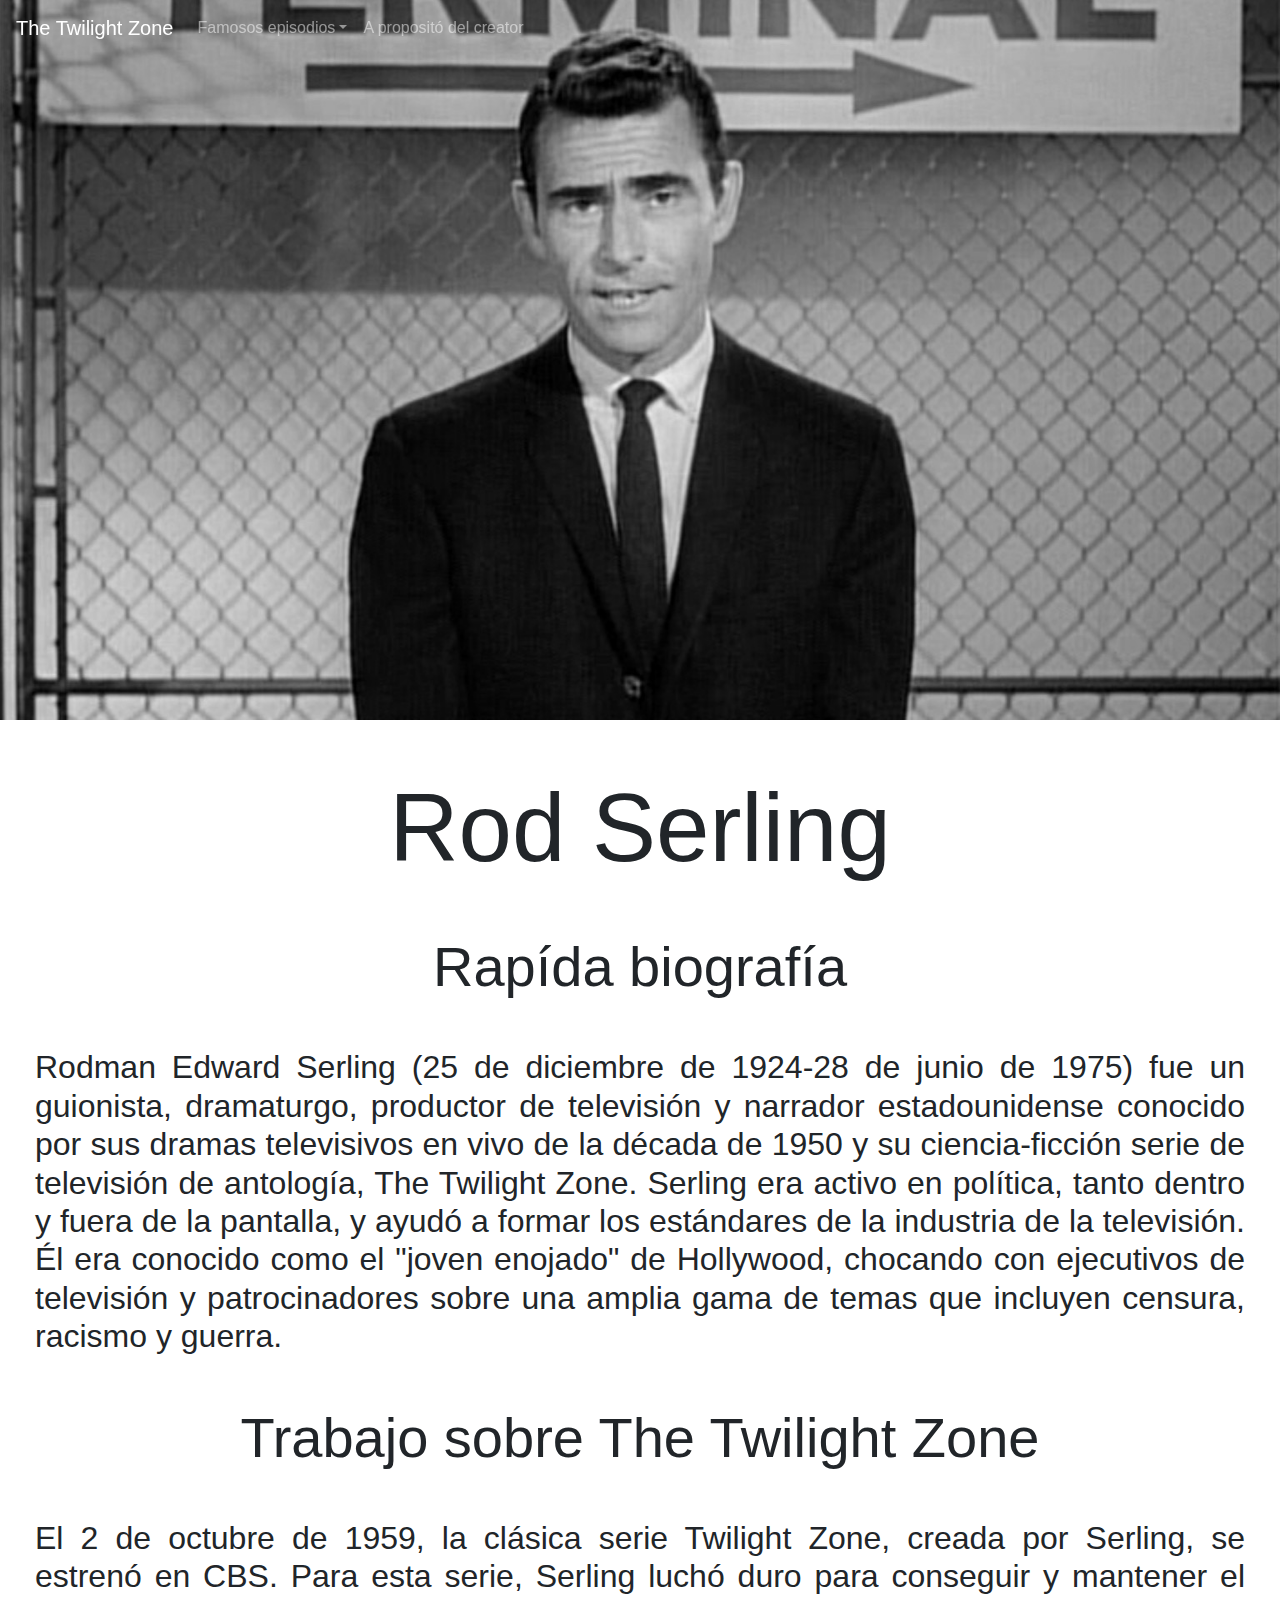
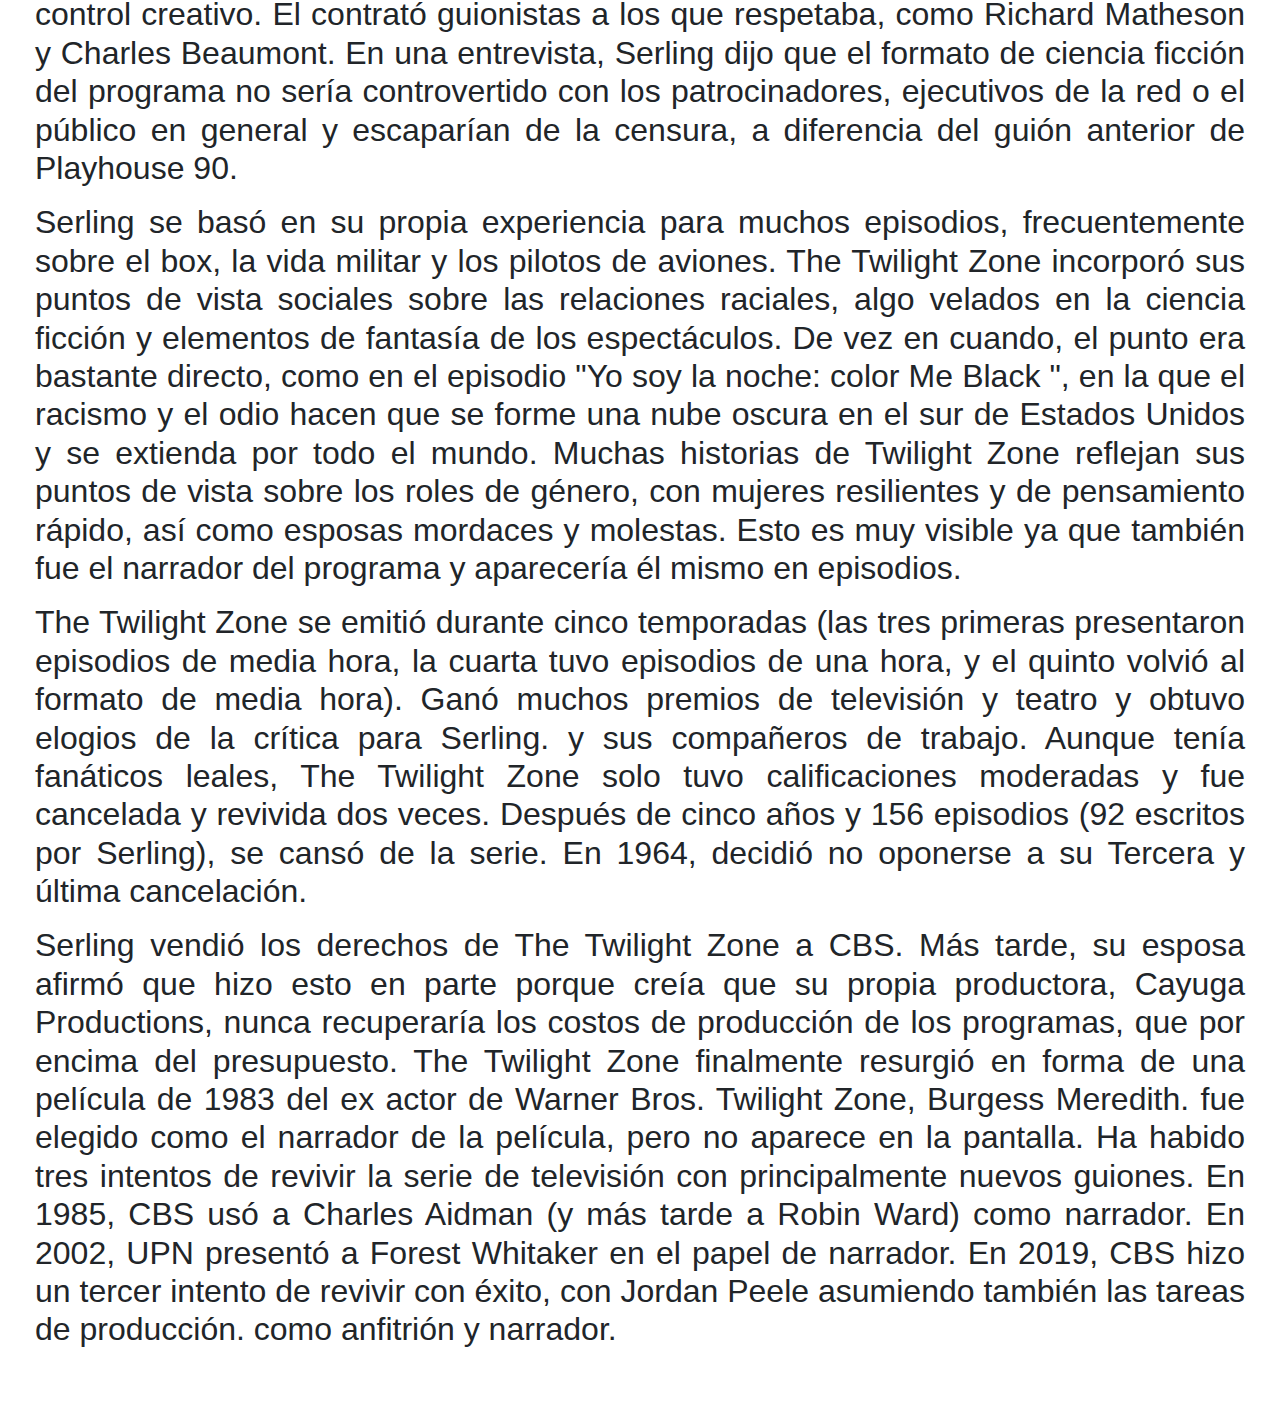
<file: Practica2/pages/author.html>
<!DOCTYPE html>
<html>
<head>
    <meta charset="utf-8">
    <meta name="viewport" content="width=device-width, initial-scale=1, shrink-to-fit=no">  
    <link rel="stylesheet" href="https://stackpath.bootstrapcdn.com/bootstrap/4.3.1/css/bootstrap.min.css" integrity="sha384-ggOyR0iXCbMQv3Xipma34MD+dH/1fQ784/j6cY/iJTQUOhcWr7x9JvoRxT2MZw1T" crossorigin="anonymous">
    <link rel="stylesheet" href="../css/stylesheet.css">
    <title>Autor - Rod Serling</title>
</head>
<body>
    <nav class="navbar navbar-dark bg-dark fixed-top navbar-expand">
        <a class="navbar-brand" href="../index.html">The Twilight Zone</a>
            <ul class="navbar-nav">
                <li class="nav-item dropdown">
                    <a class="nav-link dropdown-toggle" href="#" id="navbardrop" data-toggle="dropdown">Famosos episodios</a>
                <div class="dropdown-menu">
                    <a class="dropdown-item" href="time_enough.html">Time enough at last</a>
                    <a class="dropdown-item" href="to_serve.html">To serve man</a>
                </div>
            </li>
            <li class="nav-item">
                <a class="nav-link" href="author.html">A propositó del creator</a>
            </li>
        </ul>
    </nav>
    <div class="img-wrapper" id="image">
        <img class="img-responsive" src="../images/rod_serling.jpg">
    </div>
    <div class="row space-row space-top text-center">
        <div class="col">
            <h1 class="display-1">Rod Serling</h1>
        </div>
    </div>
    <div class="row space-row text-center">
        <div class="col">
            <h4 class="display-4">Rapída biografía</h4>
        </div>
    </div>
    <div class="row space-row">
        <div class="col text-justify">
            <h2 class="font-weight-light">
                Rodman Edward Serling (25 de diciembre de 1924-28 de junio de 1975) fue
                un guionista, dramaturgo, productor de televisión y narrador estadounidense
                conocido por sus dramas televisivos en vivo de la década de 1950 y su ciencia-ficción
                serie de televisión de antología, The Twilight Zone. Serling era activo en política, tanto
                 dentro y fuera de la pantalla, y ayudó a formar los estándares de la industria de la televisión. Él era
                 conocido como el "joven enojado" de Hollywood, chocando con ejecutivos de televisión
                 y patrocinadores sobre una amplia gama de temas que incluyen censura, racismo y guerra.
            </h2>
        </div>
    </div>
    <div class="row space-row text-center">
        <div class="col">
            <h4 class="display-4">Trabajo sobre The Twilight Zone</h4>
        </div>
    </div>
    <div class="row space-row">
        <div class="col text-justify">
            <h2 class="font-weight-light">
               <p> El 2 de octubre de 1959, la clásica serie Twilight Zone, creada por Serling, se estrenó en CBS.
                Para esta serie, Serling luchó duro para conseguir y mantener el control creativo. El contrató
                guionistas a los que respetaba, como Richard Matheson y Charles Beaumont. En una entrevista,
                Serling dijo que el formato de ciencia ficción del programa no sería controvertido con los patrocinadores,
                ejecutivos de la red o el público en general y escaparían de la censura, a diferencia del guión anterior de Playhouse 90.</p>

                <p>Serling se basó en su propia experiencia para muchos episodios, frecuentemente sobre el box, la vida militar y los pilotos de aviones.
                    The Twilight Zone incorporó sus puntos de vista sociales sobre las relaciones raciales, algo velados en la ciencia ficción y
                    elementos de fantasía de los espectáculos. De vez en cuando, el punto era bastante directo, como en el episodio "Yo soy la noche: color
                    Me Black ", en la que el racismo y el odio hacen que se forme una nube oscura en el sur de Estados Unidos y se extienda por todo el mundo.
                    Muchas historias de Twilight Zone reflejan sus puntos de vista sobre los roles de género, con mujeres resilientes y de pensamiento rápido, así como
                    esposas mordaces y molestas. Esto es muy visible ya que también fue el narrador del programa y aparecería él mismo en episodios.</p>

                <p>The Twilight Zone se emitió durante cinco temporadas (las tres primeras presentaron episodios de media hora, la cuarta tuvo episodios de una hora,
                    y el quinto volvió al formato de media hora). Ganó muchos premios de televisión y teatro y obtuvo elogios de la crítica para Serling.
                    y sus compañeros de trabajo. Aunque tenía fanáticos leales, The Twilight Zone solo tuvo calificaciones moderadas y fue cancelada y revivida dos veces.
                    Después de cinco años y 156 episodios (92 escritos por Serling), se cansó de la serie. En 1964, decidió no oponerse a su
                    Tercera y última cancelación.</p>
                    <p>
                    Serling vendió los derechos de The Twilight Zone a CBS. Más tarde, su esposa afirmó que hizo esto en parte porque creía que
                    su propia productora, Cayuga Productions, nunca recuperaría los costos de producción de los programas, que
                     por encima del presupuesto.
                    The Twilight Zone finalmente resurgió en forma de una película de 1983 del ex actor de Warner Bros. Twilight Zone, Burgess Meredith.
                     fue elegido como el narrador de la película, pero no aparece en la pantalla. Ha habido tres intentos de revivir la serie de televisión con principalmente
                      nuevos guiones. En 1985, CBS usó a Charles Aidman (y más tarde a Robin Ward) como narrador. En 2002, UPN presentó a Forest Whitaker en el
                       papel de narrador. En 2019, CBS hizo un tercer intento de revivir con éxito, con Jordan Peele asumiendo también las tareas de producción.
                       como anfitrión y narrador.</p>
            </h2>
        </div>
    </div>
    <script src="https://code.jquery.com/jquery-3.3.1.slim.min.js" integrity="sha384-q8i/X+965DzO0rT7abK41JStQIAqVgRVzpbzo5smXKp4YfRvH+8abtTE1Pi6jizo" crossorigin="anonymous"></script>
    <script src="https://cdnjs.cloudflare.com/ajax/libs/popper.js/1.14.7/umd/popper.min.js" integrity="sha384-UO2eT0CpHqdSJQ6hJty5KVphtPhzWj9WO1clHTMGa3JDZwrnQq4sF86dIHNDz0W1" crossorigin="anonymous"></script>
    <script src="https://stackpath.bootstrapcdn.com/bootstrap/4.3.1/js/bootstrap.min.js" integrity="sha384-JjSmVgyd0p3pXB1rRibZUAYoIIy6OrQ6VrjIEaFf/nJGzIxFDsf4x0xIM+B07jRM" crossorigin="anonymous"></script>
    <script>
        //Script pour donner de la couleur a la navbar lorsqu'elle dépasse la photo en background
       $.fn.isOnScreen = function() {
       var win = $(window);
        var viewport = {
       top: win.scrollTop(),
       left: win.scrollLeft()
       };
       viewport.right = viewport.left + win.width();
       viewport.bottom = viewport.top + win.height();
       var bounds = this.offset();
       bounds.right = bounds.left + this.outerWidth();
       bounds.bottom = bounds.top + this.outerHeight();
        return (!(viewport.right < bounds.left || viewport.left > bounds.right || viewport.bottom < bounds.top || viewport.top > bounds.bottom));
       };

   </script>
</body>
</html>
</file>
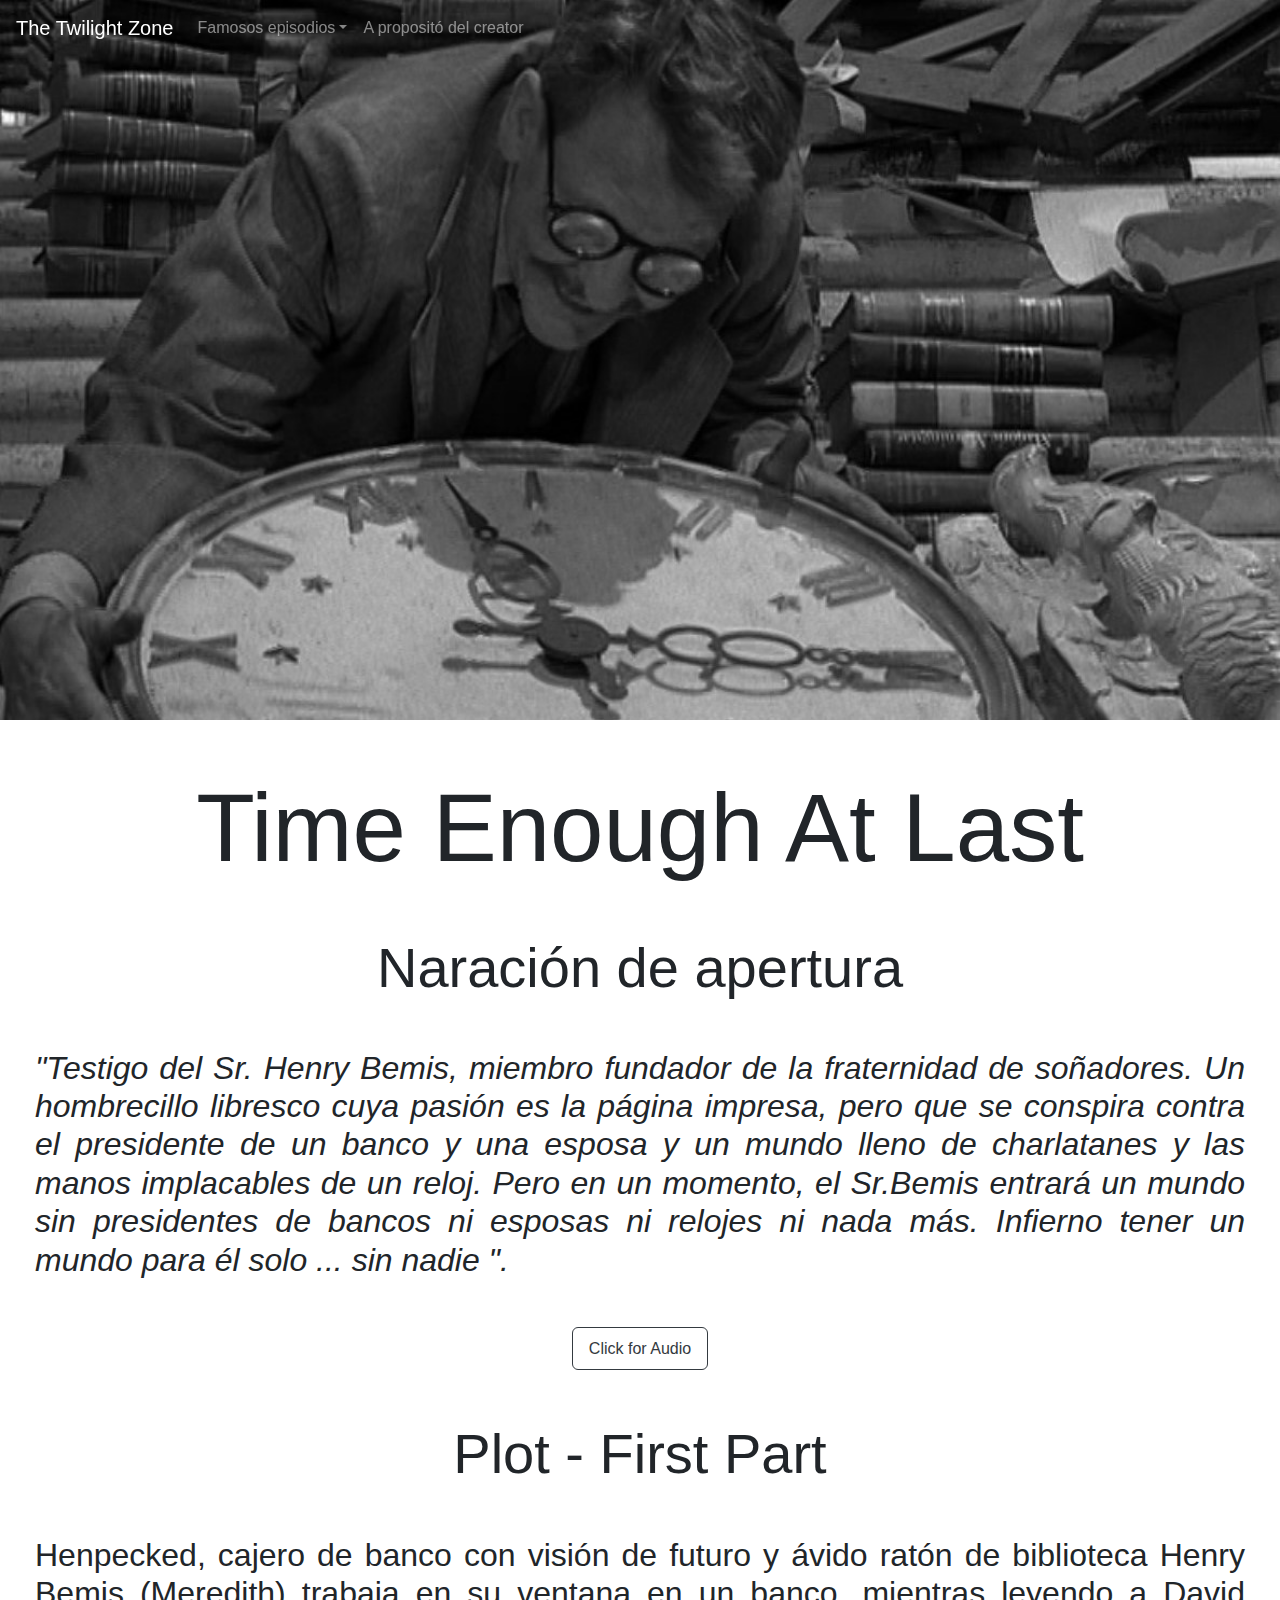
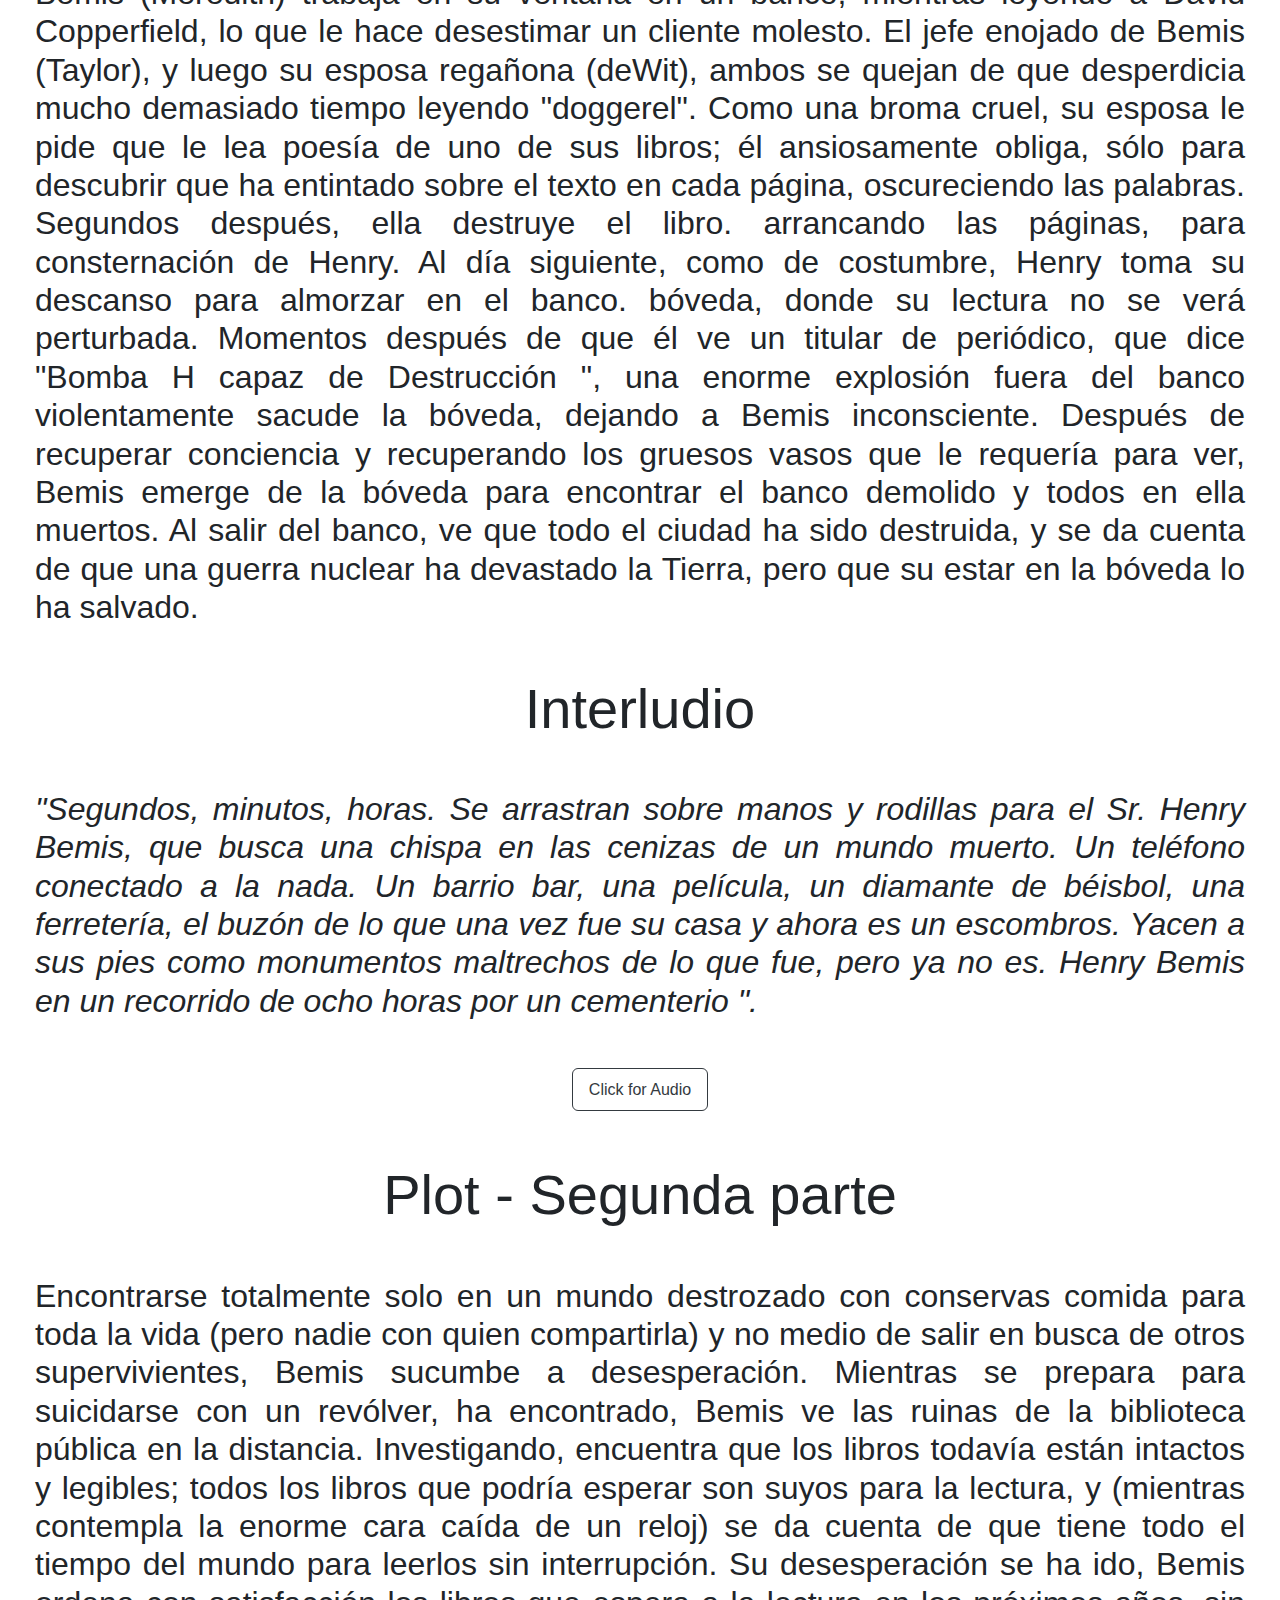
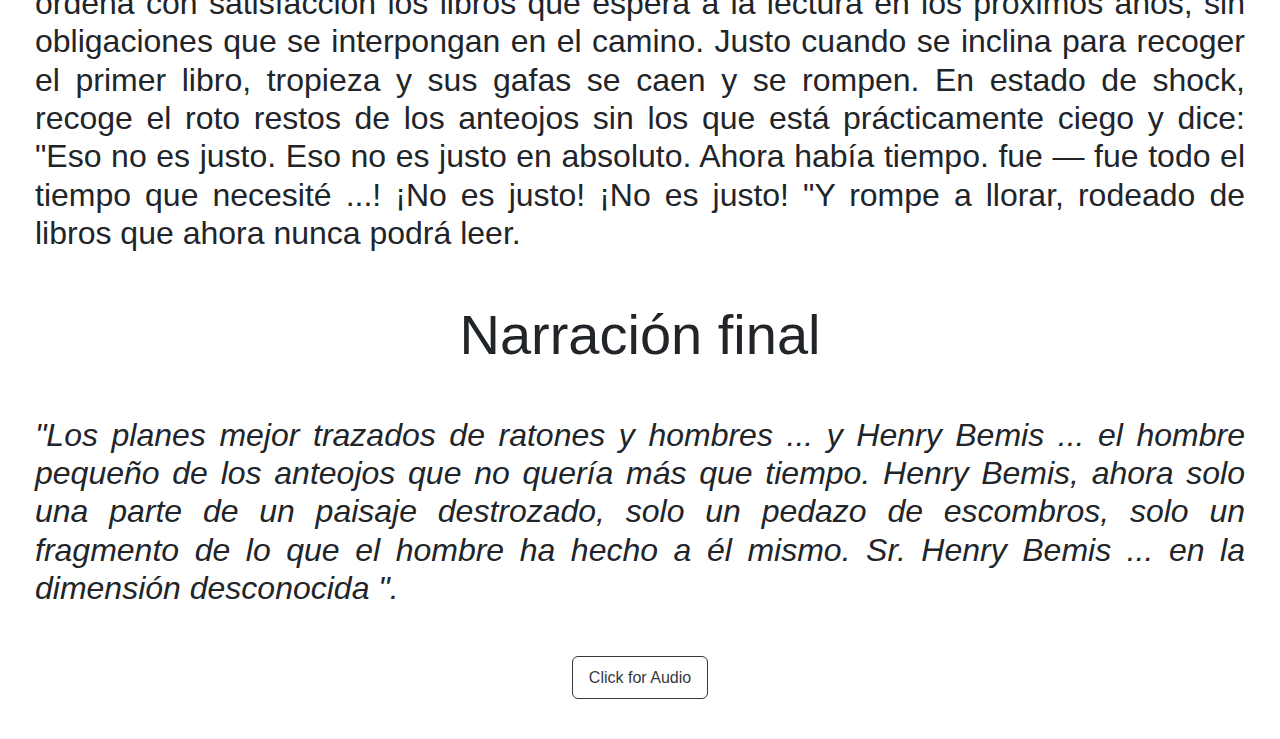
<file: Practica2/pages/time_enough.html>
<!DOCTYPE html>
<html>
<head>
    <meta charset="utf-8">
    <meta name="viewport" content="width=device-width, initial-scale=1, shrink-to-fit=no">  
    <link rel="stylesheet" href="https://stackpath.bootstrapcdn.com/bootstrap/4.3.1/css/bootstrap.min.css" integrity="sha384-ggOyR0iXCbMQv3Xipma34MD+dH/1fQ784/j6cY/iJTQUOhcWr7x9JvoRxT2MZw1T" crossorigin="anonymous">
    <link rel="stylesheet" href="../css/stylesheet.css">
    <title>Time enough at Last</title>
</head>
<body>
    <nav class="navbar navbar-dark bg-dark fixed-top navbar-expand">
        <a class="navbar-brand" href="../index.html">The Twilight Zone</a>
            <ul class="navbar-nav">
                <li class="nav-item dropdown">
                    <a class="nav-link dropdown-toggle" href="#" id="navbardrop" data-toggle="dropdown">Famosos episodios</a>
                <div class="dropdown-menu">
                    <a class="dropdown-item" href="time_enough.html">Time enough at last</a>
                    <a class="dropdown-item" href="to_serve.html">To serve man</a>
                </div>
            </li>
            <li class="nav-item">
                <a class="nav-link" href="author.html">A propositó del creator</a>
            </li>
        </ul>
    </nav>
    <div class="img-wrapper" id="image">
        <img class="img-responsive" src="../images/time_enough.jpg">
    </div>
    <div class="row space-row space-top text-center">
        <div class="col">
            <h1 class="display-1">Time Enough At Last</h1>
        </div>
    </div>
    <div class="row space-row text-center">
        <div class="col">
            <h4 class="display-4">Naración de apertura</h4>
        </div>
    </div>
    <div class="row space-row">
        <div class="col text-justify">
            <h2 class="font-italic font-weight-light">"Testigo del Sr. Henry Bemis, miembro fundador de la fraternidad de soñadores.
                Un hombrecillo libresco cuya pasión es la página impresa, pero que se conspira
                contra el presidente de un banco y una esposa y un mundo lleno de charlatanes y
                las manos implacables de un reloj. Pero en un momento, el Sr.Bemis entrará
                un mundo sin presidentes de bancos ni esposas ni relojes ni nada más. Infierno
                tener un mundo para él solo ... sin nadie ".
            </h2>
        </div>
    </div>
    <div class="row"></div>
        <div class="container text-center">
            <audio id="sound1" src="../intro_time.mp3" preload="auto"></audio>
            <button class="btn btn-responsive btn-outline-dark" href="#text" onclick="document.getElementById('sound1').play();">Click for Audio</button>
        </div>
    </div>
    <div class="row space-row space-top text-center">
        <div class="col">
            <h4 class="display-4">Plot - First Part</h4>
        </div>
    </div>
    <div class="row space-row">
        <div class="col text-justify">
            <h2 class="font-weight-light">Henpecked, cajero de banco con visión de futuro y ávido ratón de biblioteca
                Henry Bemis (Meredith) trabaja en su ventana en un banco, mientras
                leyendo a David Copperfield, lo que le hace desestimar un
                cliente molesto. El jefe enojado de Bemis (Taylor), y luego su
                esposa regañona (deWit), ambos se quejan de que desperdicia mucho
                demasiado tiempo leyendo "doggerel". Como una broma cruel, su esposa
                le pide que le lea poesía de uno de sus libros; él ansiosamente
                obliga, sólo para descubrir que ha entintado sobre el texto en cada
                página, oscureciendo las palabras. Segundos después, ella destruye el libro.
                arrancando las páginas, para consternación de Henry.
                Al día siguiente, como de costumbre, Henry toma su descanso para almorzar en el banco.
                bóveda, donde su lectura no se verá perturbada. Momentos después de que él
                ve un titular de periódico, que dice "Bomba H capaz de
                Destrucción ", una enorme explosión fuera del banco violentamente
                sacude la bóveda, dejando a Bemis inconsciente. Después de recuperar
                conciencia y recuperando los gruesos vasos que le requería
                para ver, Bemis emerge de la bóveda para encontrar el banco demolido
                y todos en ella muertos. Al salir del banco, ve que todo el
                ciudad ha sido destruida, y se da cuenta de que una guerra nuclear ha
                devastado la Tierra, pero que su estar en la bóveda lo ha salvado.
            </h2>
        </div>
    </div>
    <div class="row space-row text-center">
        <div class="col">
            <h4 class="display-4">Interludio</h4>
        </div>
    </div>
    <div class="row space-row">
        <div class="col text-justify">
            <h2 class="font-italic font-weight-light">
                "Segundos, minutos, horas. Se arrastran sobre manos y rodillas
                para el Sr. Henry Bemis, que busca una chispa en las cenizas de un
                mundo muerto. Un teléfono conectado a la nada. Un barrio
                bar, una película, un diamante de béisbol, una ferretería, el buzón de
                lo que una vez fue su casa y ahora es un escombros. Yacen a sus pies como
                monumentos maltrechos de lo que fue, pero ya no es. Henry Bemis en
                un recorrido de ocho horas por un cementerio ".
            </h2>
        </div>
    </div>
    <div class="row"></div>
        <div class="container text-center">
            <audio id="sound2" src="../middle_time.mp3" preload="auto"></audio>
            <button class="btn btn-responsive btn-outline-dark" href="#text" onclick="document.getElementById('sound2').play();">Click for Audio</button>
        </div>
    </div>
    <div class="row space-row space-top text-center">
        <div class="col">
            <h4 class="display-4">Plot - Segunda parte</h4>
        </div>
    </div>
    <div class="row space-row">
        <div class="col text-justify">
            <h2 class="font-weight-light">
                Encontrarse totalmente solo en un mundo destrozado con conservas
                comida para toda la vida (pero nadie con quien compartirla) y no
                medio de salir en busca de otros supervivientes, Bemis sucumbe a
                desesperación. Mientras se prepara para suicidarse con un revólver, ha
                encontrado, Bemis ve las ruinas de la biblioteca pública en la distancia.
                Investigando, encuentra que los libros todavía están intactos y legibles;
                todos los libros que podría esperar son suyos para la lectura, y
                (mientras contempla la enorme cara caída de un reloj) se da cuenta de que
                tiene todo el tiempo del mundo para leerlos sin interrupción.
                Su desesperación se ha ido, Bemis ordena con satisfacción los libros que espera
                a la lectura en los próximos años, sin obligaciones que se interpongan en el camino.
                Justo cuando se inclina para recoger el primer libro, tropieza y
                sus gafas se caen y se rompen. En estado de shock, recoge el roto
                restos de los anteojos sin los que está prácticamente ciego y dice:
                "Eso no es justo. Eso no es justo en absoluto. Ahora había tiempo.
                 fue — fue todo el tiempo que necesité ...! ¡No es justo! ¡No es justo! "Y
                 rompe a llorar, rodeado de libros que ahora nunca podrá leer.
        </div>
    </div>
    <div class="row space-row text-center">
        <div class="col">
            <h4 class="display-4">Narración final</h4>
        </div>
    </div>
    <div class="row space-row">
        <div class="col text-justify">
            <h2 class="font-italic font-weight-light">
                "Los planes mejor trazados de ratones y hombres ... y Henry Bemis ...
                el hombre pequeño de los anteojos que no quería más que tiempo.
                Henry Bemis, ahora solo una parte de un paisaje destrozado, solo un
                pedazo de escombros, solo un fragmento de lo que el hombre ha hecho
                a él mismo. Sr. Henry Bemis ... en la dimensión desconocida ".
            </h2>
            </h2>
        </div>
    </div>
    <div class="row"></div>
        <div class="container text-center">
            <audio id="sound3" src="../end_time.mp3" preload="auto"></audio>
            <button class="btn btn-responsive btn-outline-dark" href="#text" onclick="document.getElementById('sound3').play();">Click for Audio</button>
        </div>
    </div>
    <div class="row space-row">
    </div>
    <script src="https://code.jquery.com/jquery-3.3.1.slim.min.js" integrity="sha384-q8i/X+965DzO0rT7abK41JStQIAqVgRVzpbzo5smXKp4YfRvH+8abtTE1Pi6jizo" crossorigin="anonymous"></script>
    <script src="https://cdnjs.cloudflare.com/ajax/libs/popper.js/1.14.7/umd/popper.min.js" integrity="sha384-UO2eT0CpHqdSJQ6hJty5KVphtPhzWj9WO1clHTMGa3JDZwrnQq4sF86dIHNDz0W1" crossorigin="anonymous"></script>
    <script src="https://stackpath.bootstrapcdn.com/bootstrap/4.3.1/js/bootstrap.min.js" integrity="sha384-JjSmVgyd0p3pXB1rRibZUAYoIIy6OrQ6VrjIEaFf/nJGzIxFDsf4x0xIM+B07jRM" crossorigin="anonymous"></script>
    <script>
        //Script pour donner de la couleur a la navbar lorsqu'elle dépasse la photo en background
       $.fn.isOnScreen = function() {
       var win = $(window);
        var viewport = {
       top: win.scrollTop(),
       left: win.scrollLeft()
       };
       viewport.right = viewport.left + win.width();
       viewport.bottom = viewport.top + win.height();
       var bounds = this.offset();
       bounds.right = bounds.left + this.outerWidth();
       bounds.bottom = bounds.top + this.outerHeight();
        return (!(viewport.right < bounds.left || viewport.left > bounds.right || viewport.bottom < bounds.top || viewport.top > bounds.bottom));
       };
       $(window).scroll(function(){
                $('nav').toggleClass('scrolled',$('.img-wrapper').isOnScreen()===false);
            });
   </script>
</body>
</html>
</file>
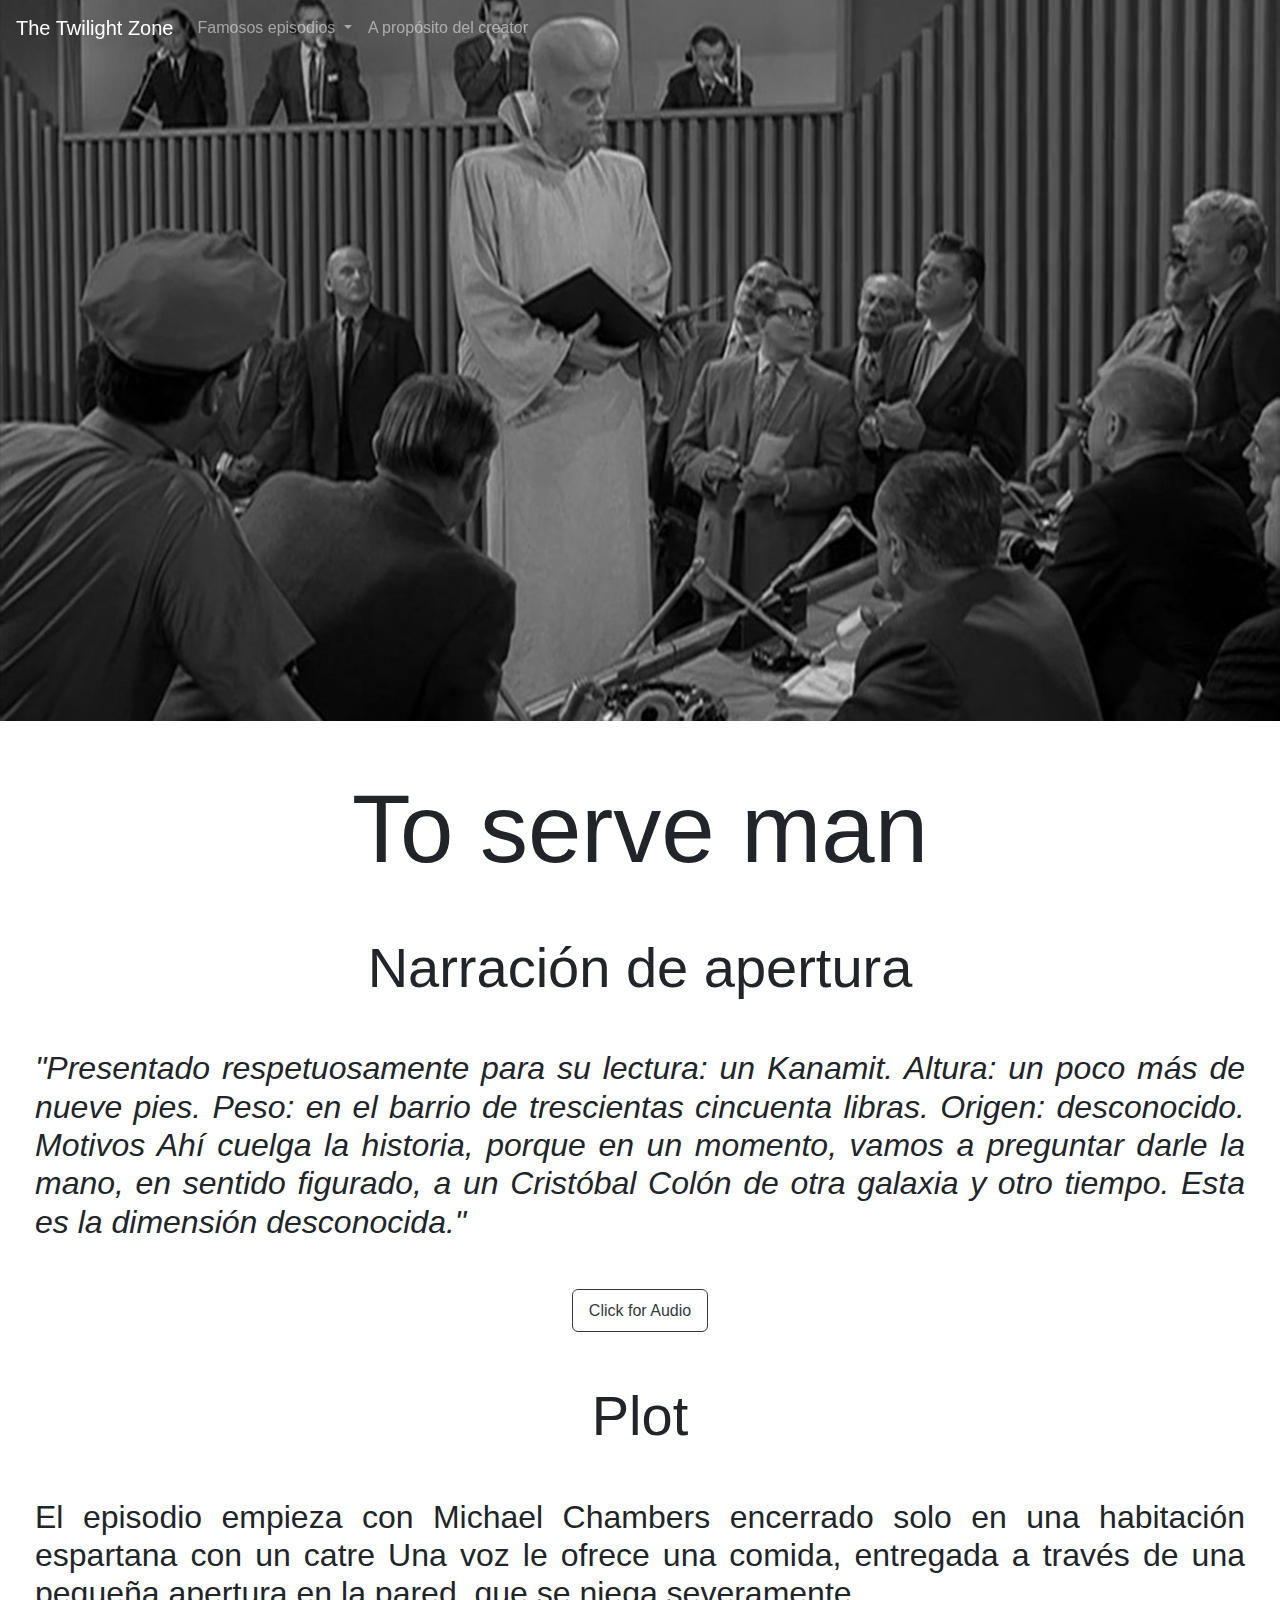
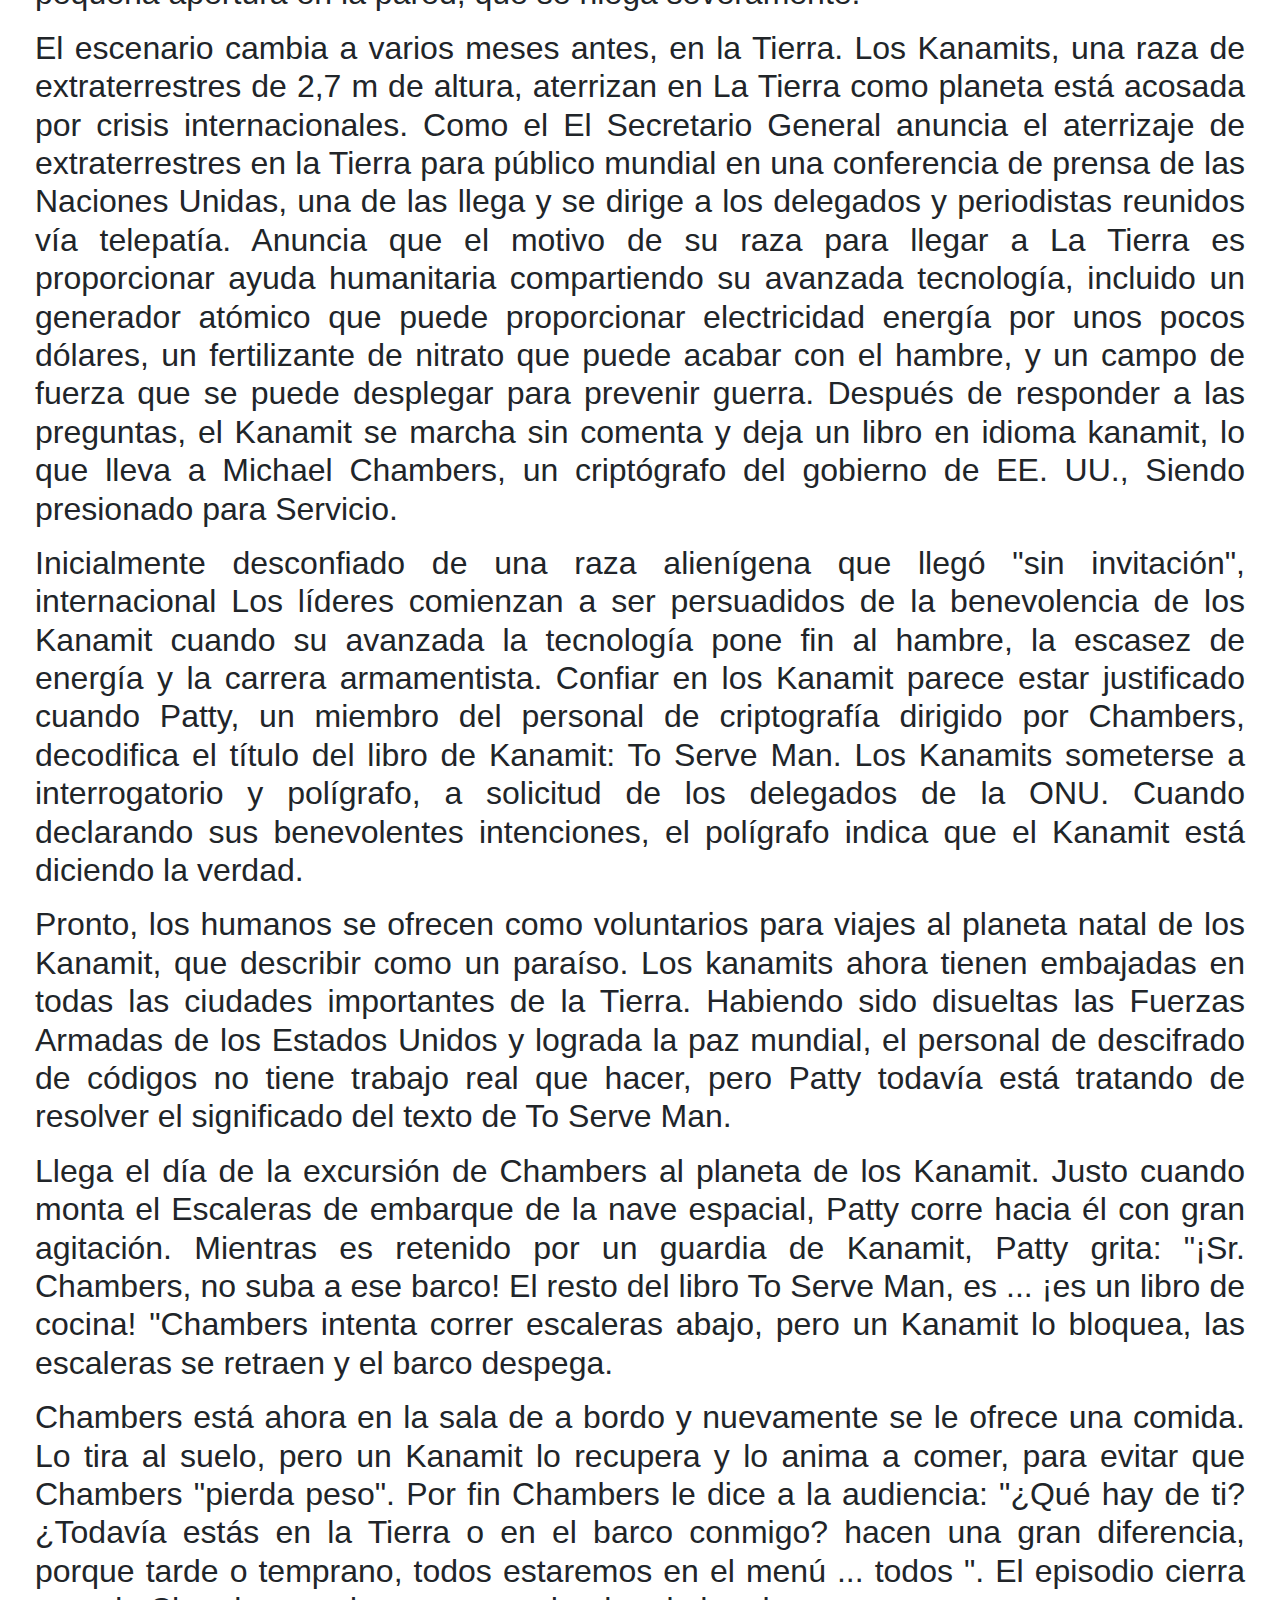
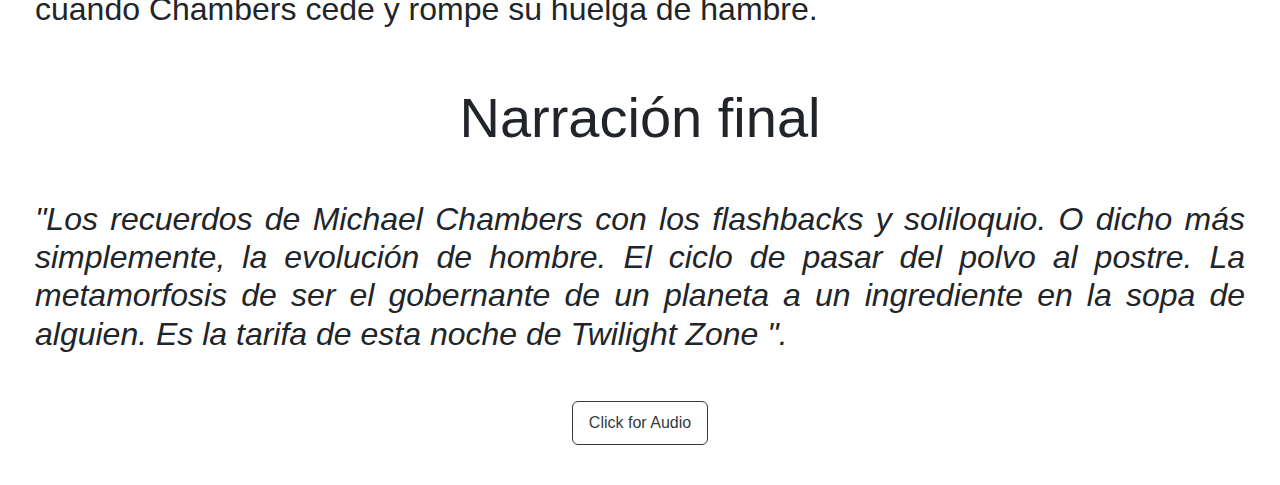
<file: Practica2/pages/to_serve.html>
<!DOCTYPE html>
<html>
<head>
    <meta charset="utf-8">
    <meta name="viewport" content="width=device-width, initial-scale=1, shrink-to-fit=no">  
    <link rel="stylesheet" href="https://stackpath.bootstrapcdn.com/bootstrap/4.3.1/css/bootstrap.min.css" integrity="sha384-ggOyR0iXCbMQv3Xipma34MD+dH/1fQ784/j6cY/iJTQUOhcWr7x9JvoRxT2MZw1T" crossorigin="anonymous">
    <link rel="stylesheet" href="../css/stylesheet.css">
    <title>To serve man</title>
</head>
<body>
    <nav class="navbar navbar-dark bg-dark fixed-top navbar-expand">
        <a class="navbar-brand" href="../index.html">The Twilight Zone</a>
        <ul class="navbar-nav">
            <li class="nav-item dropdown">
                <a class="nav-link dropdown-toggle" href="#" id="navbardrop" data-toggle="dropdown">
                    Famosos episodios
                </a>
                <div class="dropdown-menu">
                    <a class="dropdown-item" href="time_enough.html">Time enough at last</a>
                    <a class="dropdown-item" href="to_serve.html">To serve man</a>
                </div>
            </li>
            <li class="nav-item">
                <a class="nav-link" href="author.html">A propósito del creator</a>
            </li>
        </ul>
    </nav>
    <div class="img-wrapper" id="image">
        <img class="img-responsive" src="../images/to_serve.jpg">
    </div>
    <div class="row space-row space-top text-center">
        <div class="col">
            <h1 class="display-1">To serve man</h1>
        </div>
    </div>
    <div class="row space-row text-center">
        <div class="col">
            <h4 class="display-4">Narración de apertura</h4>
        </div>
    </div>
    <div class="row space-row">
        <div class="col text-justify">
            <h2 class="font-italic font-weight-light">
                "Presentado respetuosamente para su lectura: un Kanamit.
                Altura: un poco más de nueve pies. Peso: en el barrio
                de trescientas cincuenta libras. Origen: desconocido. Motivos
                Ahí cuelga la historia, porque en un momento, vamos a preguntar
                darle la mano, en sentido figurado, a un Cristóbal Colón de
                 otra galaxia y otro tiempo. Esta es la dimensión desconocida."
            </h2>
            </h2>
        </div>
    </div>
    <div class="row"></div>
        <div class="container text-center">
            <audio id="sound1" src="../intro_serve.mp3" preload="auto"></audio>
            <button class="btn btn-responsive btn-outline-dark" href="#text" onclick="document.getElementById('sound1').play();">Click for Audio</button>
        </div>
    </div>
    <div class="row space-row space-top text-center">
        <div class="col">
            <h4 class="display-4">Plot</h4>
        </div>
    </div>
    <div class="row space-row">
        <div class="col text-justify">
            <h2 class="font-weight-light">
                <p>El episodio empieza con Michael Chambers encerrado solo en una habitación espartana con un catre 
                    Una voz le ofrece una comida, entregada a través de una pequeña apertura en la pared, que se niega severamente.</p>
                <p>El escenario cambia a varios meses antes, en la Tierra.
                    Los Kanamits, una raza de extraterrestres de 2,7 m de altura, aterrizan en
                    La Tierra como planeta está acosada por crisis internacionales. Como el
                    El Secretario General anuncia el aterrizaje de extraterrestres en la Tierra para
                    público mundial en una conferencia de prensa de las Naciones Unidas, una de las
                    llega y se dirige a los delegados y periodistas reunidos
                    vía telepatía. Anuncia que el motivo de su raza para llegar a
                    La Tierra es proporcionar ayuda humanitaria compartiendo su avanzada
                    tecnología, incluido un generador atómico que puede proporcionar electricidad
                    energía por unos pocos dólares, un fertilizante de nitrato que puede acabar con el hambre,
                    y un campo de fuerza que se puede desplegar para prevenir
                    guerra. Después de responder a las preguntas, el Kanamit se marcha sin
                    comenta y deja un libro en idioma kanamit, lo que lleva a
                    Michael Chambers, un criptógrafo del gobierno de EE. UU., Siendo presionado para
                    Servicio.</p>
                <p>Inicialmente desconfiado de una raza alienígena que llegó "sin invitación", internacional
                    Los líderes comienzan a ser persuadidos de la benevolencia de los Kanamit cuando su avanzada
                    la tecnología pone fin al hambre, la escasez de energía y la carrera armamentista. Confiar en
                    los Kanamit parece estar justificado cuando Patty, un miembro del personal de criptografía
                    dirigido por Chambers, decodifica el título del libro de Kanamit: To Serve Man. Los Kanamits
                    someterse a interrogatorio y polígrafo, a solicitud de los delegados de la ONU. Cuando
                    declarando sus benevolentes intenciones, el polígrafo indica que el Kanamit está
                    diciendo la verdad.
                </p>
                <p>
                    Pronto, los humanos se ofrecen como voluntarios para viajes al planeta natal de los Kanamit, que
                    describir como un paraíso. Los kanamits ahora tienen embajadas en todas las ciudades importantes de la Tierra.
                     Habiendo sido disueltas las Fuerzas Armadas de los Estados Unidos y lograda la paz mundial,
                     el personal de descifrado de códigos no tiene trabajo real que hacer, pero Patty todavía está tratando de resolver
                     el significado del texto de To Serve Man.
                </p>
                <p>
                    Llega el día de la excursión de Chambers al planeta de los Kanamit. Justo cuando monta el
                    Escaleras de embarque de la nave espacial, Patty corre hacia él con gran agitación. Mientras es retenido
                    por un guardia de Kanamit, Patty grita: "¡Sr. Chambers, no suba a ese barco! El resto del libro To Serve Man,
                    es ... ¡es un libro de cocina! "Chambers intenta correr escaleras abajo, pero un Kanamit lo bloquea,
                    las escaleras se retraen y el barco despega.
                </p>
                <p>
                   Chambers está ahora en la sala de a bordo y nuevamente se le ofrece una comida. Lo tira al suelo,
                    pero un Kanamit lo recupera y lo anima a comer, para evitar que Chambers "pierda peso". Por fin
                     Chambers le dice a la audiencia: "¿Qué hay de ti? ¿Todavía estás en la Tierra o en el barco conmigo?
                      hacen una gran diferencia, porque tarde o temprano, todos estaremos en el menú ... todos ". El episodio
                      cierra cuando Chambers cede y rompe su huelga de hambre.
                </p>
            </h2>
        </div>
    </div>
    <div class="row space-row text-center">
        <div class="col">
            <h4 class="display-4">Narración final</h4>
        </div>
    </div>
    <div class="row space-row">
        <div class="col text-justify">
            <h2 class="font-italic font-weight-light">
                "Los recuerdos de Michael Chambers con los
                flashbacks y soliloquio. O dicho más simplemente, la evolución
                de hombre. El ciclo de pasar del polvo al postre. La metamorfosis
                de ser el gobernante de un planeta a un ingrediente en la sopa de alguien.
                Es la tarifa de esta noche de Twilight Zone ".
            </h2>
        </div>
    </div>
    <div class="row"></div>
        <div class="container text-center">
            <audio id="sound2" src="../ending_serve.mp3" preload="auto"></audio>
            <button class="btn btn-responsive btn-outline-dark" href="#text" onclick="document.getElementById('sound2').play();">Click for Audio</button>
        </div>
    </div>
    <div class="row space-row"></div>
    <script src="https://code.jquery.com/jquery-3.3.1.slim.min.js" integrity="sha384-q8i/X+965DzO0rT7abK41JStQIAqVgRVzpbzo5smXKp4YfRvH+8abtTE1Pi6jizo" crossorigin="anonymous"></script>
    <script src="https://cdnjs.cloudflare.com/ajax/libs/popper.js/1.14.7/umd/popper.min.js" integrity="sha384-UO2eT0CpHqdSJQ6hJty5KVphtPhzWj9WO1clHTMGa3JDZwrnQq4sF86dIHNDz0W1" crossorigin="anonymous"></script>
    <script src="https://stackpath.bootstrapcdn.com/bootstrap/4.3.1/js/bootstrap.min.js" integrity="sha384-JjSmVgyd0p3pXB1rRibZUAYoIIy6OrQ6VrjIEaFf/nJGzIxFDsf4x0xIM+B07jRM" crossorigin="anonymous"></script>
    <script>
         //Script pour donner de la couleur a la navbar lorsqu'elle dépasse la photo en background
        $.fn.isOnScreen = function() {
        var win = $(window);
         var viewport = {
        top: win.scrollTop(),
        left: win.scrollLeft()
        };
        viewport.right = viewport.left + win.width();
        viewport.bottom = viewport.top + win.height();
        var bounds = this.offset();
        bounds.right = bounds.left + this.outerWidth();
        bounds.bottom = bounds.top + this.outerHeight();
         return (!(viewport.right < bounds.left || viewport.left > bounds.right || viewport.bottom < bounds.top || viewport.top > bounds.bottom));
        };
       
        $(window).scroll(function(){
                $('nav').toggleClass('scrolled',$('.img-wrapper').isOnScreen()===false);
            });
    </script>
</body>
</html>
</file>
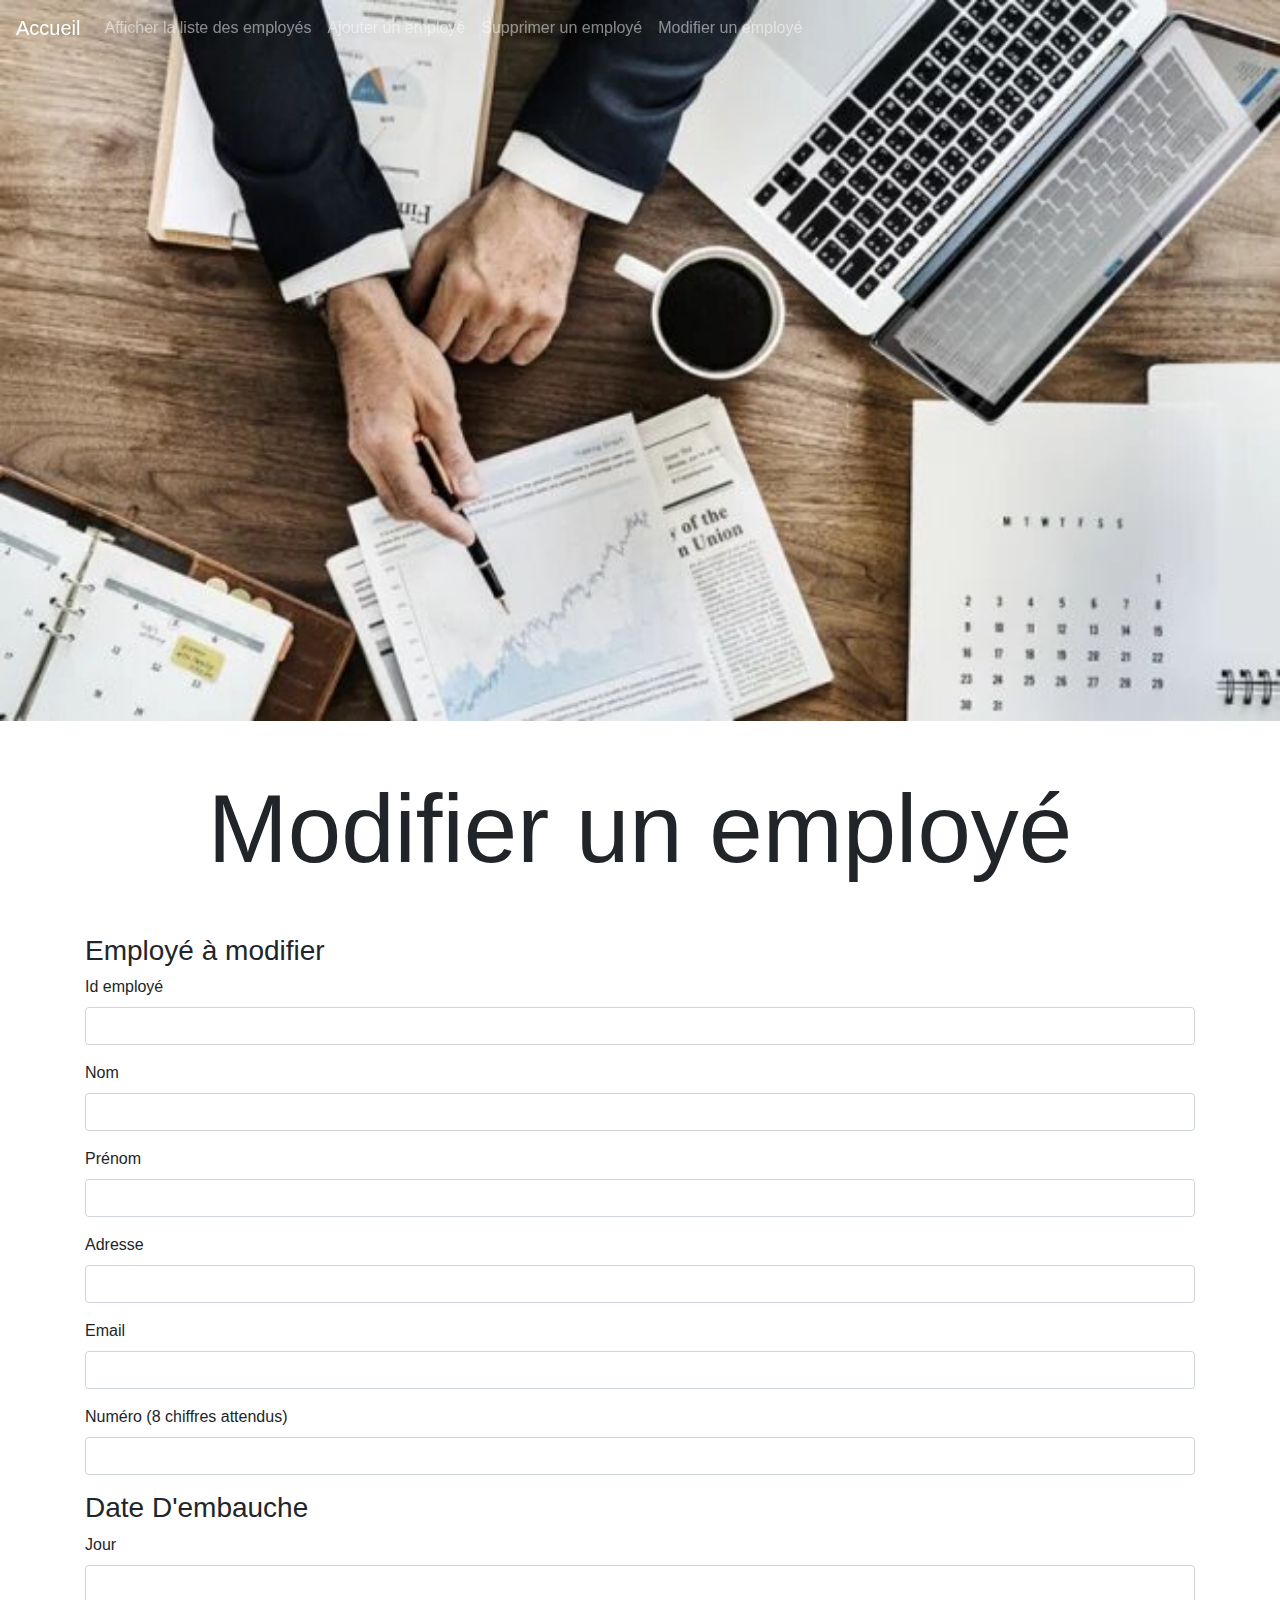
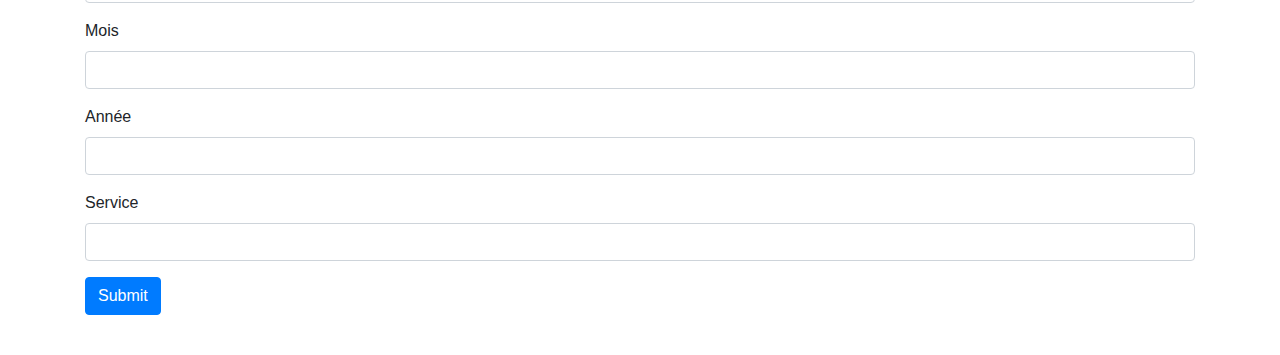
<file: TP FINAL/pages/modif.html>
<!DOCTYPE html>
<html>
<head>
    <meta charset="utf-8">
    <meta name="viewport" content="width=device-width, initial-scale=1, shrink-to-fit=no">  
    <link rel="stylesheet" href="https://stackpath.bootstrapcdn.com/bootstrap/4.3.1/css/bootstrap.min.css" integrity="sha384-ggOyR0iXCbMQv3Xipma34MD+dH/1fQ784/j6cY/iJTQUOhcWr7x9JvoRxT2MZw1T" crossorigin="anonymous">
        <link rel="stylesheet" href="stylephp.css" />
    <title>Supprimer un employé</title>

    <style>
        .bd-placeholder-img {
            font-size: 1.125rem;
            text-anchor: middle;
            -webkit-user-select: none;
            -moz-user-select: none;
            user-select: none;
        }

        @media (min-width: 768px) {
            .bd-placeholder-img-lg {
                font-size: 3.5rem;
            }
        }

        .b-example-divider {
            height: 3rem;
            background-color: rgba(0, 0, 0, .1);
            border: solid rgba(0, 0, 0, .15);
            border-width: 1px 0;
            box-shadow: inset 0 .5em 1.5em rgba(0, 0, 0, .1), inset 0 .125em .5em rgba(0, 0, 0, .15);
        }

        .b-example-vr {
            flex-shrink: 0;
            width: 1.5rem;
            height: 100vh;
        }

        .bi {
            vertical-align: -.125em;
            fill: currentColor;
        }

        .nav-scroller {
            position: relative;
            z-index: 2;
            height: 2.75rem;
            overflow-y: hidden;
        }

        .nav-scroller .nav {
            display: flex;
            flex-wrap: nowrap;
            padding-bottom: 1rem;
            margin-top: -1px;
            overflow-x: auto;
            text-align: center;
            white-space: nowrap;
            -webkit-overflow-scrolling: touch;
            align-items: center;
        }
    </style>

</head>
<body>
    <nav class="navbar navbar-dark bg-dark fixed-top navbar-expand">
            <a class="navbar-brand" href="../index.html">Accueil</a>
            <ul class="navbar-nav">
                <li class="nav-item">
                    <a class="nav-link" href="afficher.html">Afficher la liste des employés</a>
                </li>
                <li class="nav-item">
                    <a class="nav-link" href="ajouter.html">Ajouter un employé</a>
                </li>
                 <li class="nav-item">
                    <a class="nav-link" href="supprimer.html">Supprimer un employé</a>
                </li>
                <li class="nav-item">
                    <a class="nav-link" href="modif.html">Modifier un employé</a>
                </li>
            </ul>
        </nav>
    <div class="img-wrapper" id="image">
        <img class="img-responsive" src="../images/entreprise.jpg">
    </div>
    <div class="row space-row space-top text-center">
        <div class="col">
            <h1 class="display-1">Modifier un employé</h1>
        </div>
    </div>


    <div class="container">
    <form action="./script/ajout.php" method="POST">
        <h3>Employé à modifier</h3>
        <div class="mb-3">
            <label for="exampleInputEmail1" class="form-label">Id employé</label>
            <input type="text" class="form-control" name="Id_Personnel">
          </div>
        <div class="mb-3">
            <label for="exampleInputEmail1" class="form-label">Nom</label>
            <input type="text" class="form-control" name="nom">
          </div>
          <div class="mb-3">
            <label for="exampleInputEmail1" class="form-label">Prénom</label>
            <input type="text" class="form-control" name="prenom">
          </div>
          <div class="mb-3">
            <label for="exampleInputEmail1" class="form-label">Adresse</label>
            <input type="text" class="form-control" name="adresse">
          </div>
          <div class="mb-3">
            <label for="exampleInputEmail1" class="form-label">Email</label>
            <input type="text" class="form-control" name="email">
          </div>
          <div class="mb-3">
            <label for="exampleInputEmail1" class="form-label">Numéro (8 chiffres attendus)</label>
            <input type="text" class="form-control" name="numero">
          </div>
          <h3>Date D'embauche</h3>
          <div class="mb-3">
            <label for="exampleInputPassword1" class="form-label">Jour </label>
            <input type="text" class="form-control" name="jour">
          </div>
          <div class="mb-3">
            <label for="exampleInputPassword1" class="form-label">Mois</label>
            <input type="text" class="form-control" name="mois">
          </div>
          <div class="mb-3">
            <label for="exampleInputPassword1" class="form-label">Année</label>
            <input type="text" class="form-control" name="annee">
          </div>
          <div class="mb-3">
            <label for="exampleInputPassword1" class="form-label">Service</label>
            <input type="text" class="form-control" name="service">
          </div>
          
          <button type="submit" class="btn btn-primary">Submit</button>
    </form>
</div>
    
   
    </table>
    <div class="row space-row"></div>
    <script src="https://code.jquery.com/jquery-3.3.1.slim.min.js" integrity="sha384-q8i/X+965DzO0rT7abK41JStQIAqVgRVzpbzo5smXKp4YfRvH+8abtTE1Pi6jizo" crossorigin="anonymous"></script>
    <script src="https://cdnjs.cloudflare.com/ajax/libs/popper.js/1.14.7/umd/popper.min.js" integrity="sha384-UO2eT0CpHqdSJQ6hJty5KVphtPhzWj9WO1clHTMGa3JDZwrnQq4sF86dIHNDz0W1" crossorigin="anonymous"></script>
    <script src="https://stackpath.bootstrapcdn.com/bootstrap/4.3.1/js/bootstrap.min.js" integrity="sha384-JjSmVgyd0p3pXB1rRibZUAYoIIy6OrQ6VrjIEaFf/nJGzIxFDsf4x0xIM+B07jRM" crossorigin="anonymous"></script>
    <script>
         //Script pour donner de la couleur a la navbar lorsqu'elle dépasse la photo en background
        $.fn.isOnScreen = function() {
        var win = $(window);
         var viewport = {
        top: win.scrollTop(),
        left: win.scrollLeft()
        };
        viewport.right = viewport.left + win.width();
        viewport.bottom = viewport.top + win.height();
        var bounds = this.offset();
        bounds.right = bounds.left + this.outerWidth();
        bounds.bottom = bounds.top + this.outerHeight();
         return (!(viewport.right < bounds.left || viewport.left > bounds.right || viewport.bottom < bounds.top || viewport.top > bounds.bottom));
        };
       
        $(window).scroll(function(){
                $('nav').toggleClass('scrolled',$('.img-wrapper').isOnScreen()===false);
            });
    </script>
</body>
</html>
</file>
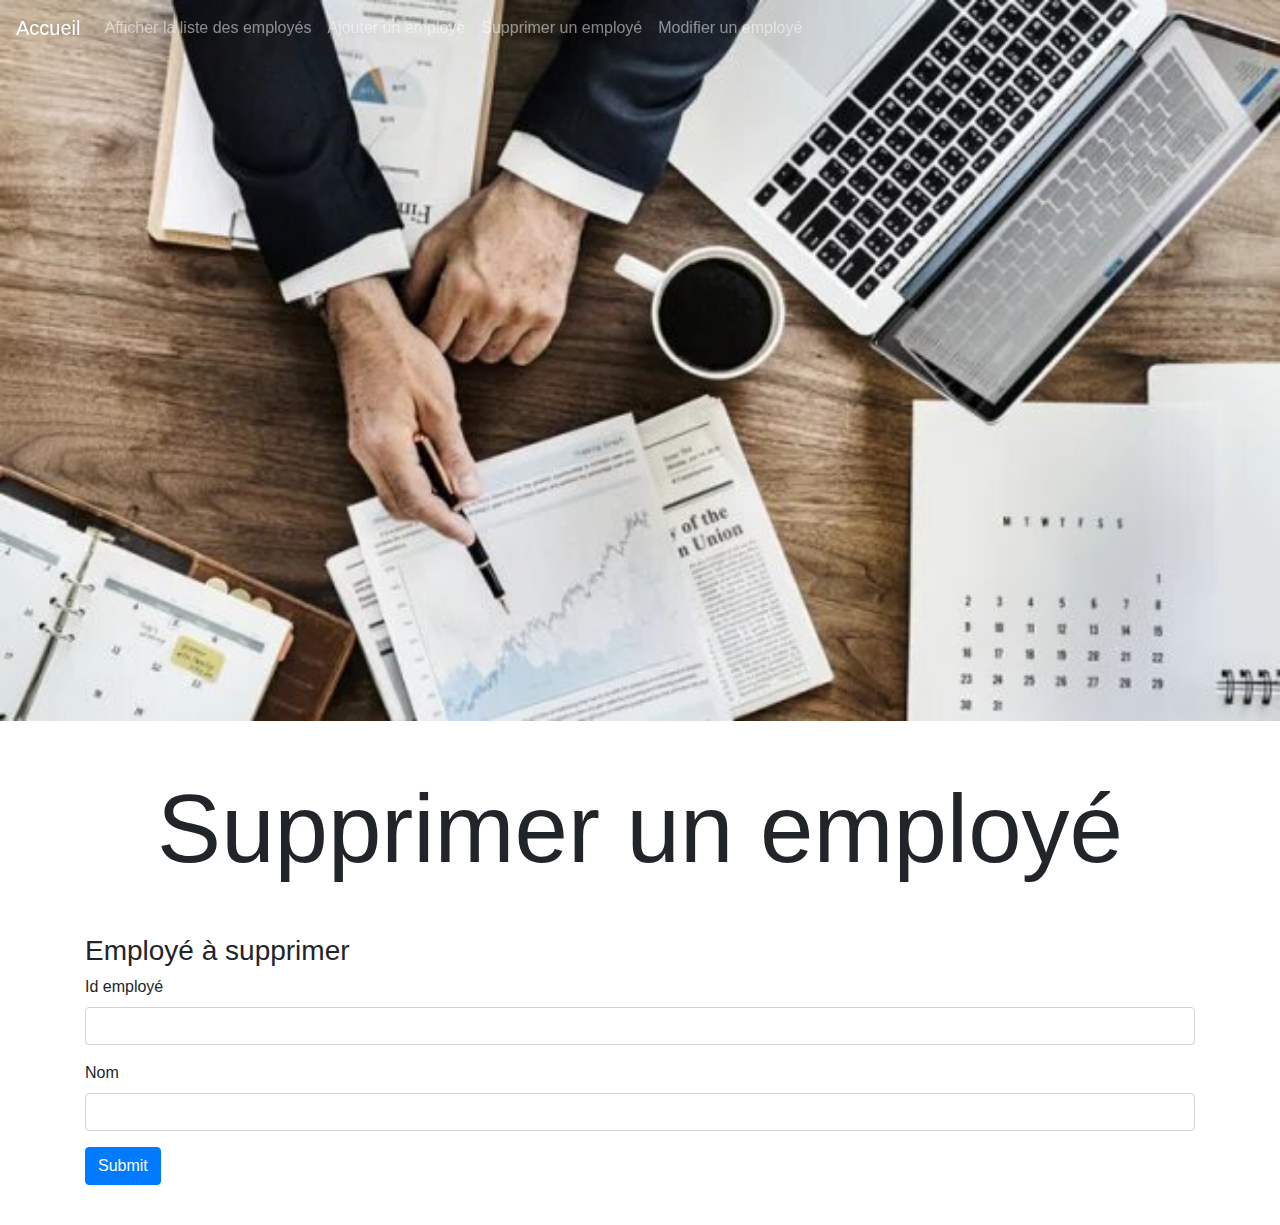
<file: TP FINAL/pages/supprimer.html>
<!DOCTYPE html>
<html>
<head>
    <meta charset="utf-8">
    <meta name="viewport" content="width=device-width, initial-scale=1, shrink-to-fit=no">  
    <link rel="stylesheet" href="https://stackpath.bootstrapcdn.com/bootstrap/4.3.1/css/bootstrap.min.css" integrity="sha384-ggOyR0iXCbMQv3Xipma34MD+dH/1fQ784/j6cY/iJTQUOhcWr7x9JvoRxT2MZw1T" crossorigin="anonymous">
        <link rel="stylesheet" href="stylephp.css" />
    <title>Supprimer un employé</title>

    <style>
        .bd-placeholder-img {
            font-size: 1.125rem;
            text-anchor: middle;
            -webkit-user-select: none;
            -moz-user-select: none;
            user-select: none;
        }

        @media (min-width: 768px) {
            .bd-placeholder-img-lg {
                font-size: 3.5rem;
            }
        }

        .b-example-divider {
            height: 3rem;
            background-color: rgba(0, 0, 0, .1);
            border: solid rgba(0, 0, 0, .15);
            border-width: 1px 0;
            box-shadow: inset 0 .5em 1.5em rgba(0, 0, 0, .1), inset 0 .125em .5em rgba(0, 0, 0, .15);
        }

        .b-example-vr {
            flex-shrink: 0;
            width: 1.5rem;
            height: 100vh;
        }

        .bi {
            vertical-align: -.125em;
            fill: currentColor;
        }

        .nav-scroller {
            position: relative;
            z-index: 2;
            height: 2.75rem;
            overflow-y: hidden;
        }

        .nav-scroller .nav {
            display: flex;
            flex-wrap: nowrap;
            padding-bottom: 1rem;
            margin-top: -1px;
            overflow-x: auto;
            text-align: center;
            white-space: nowrap;
            -webkit-overflow-scrolling: touch;
            align-items: center;
        }
    </style>

</head>
<body>
   <nav class="navbar navbar-dark bg-dark fixed-top navbar-expand">
            <a class="navbar-brand" href="../index.html">Accueil</a>
            <ul class="navbar-nav">
                <li class="nav-item">
                    <a class="nav-link" href="afficher.html">Afficher la liste des employés</a>
                </li>
                <li class="nav-item">
                    <a class="nav-link" href="ajouter.html">Ajouter un employé</a>
                </li>
                 <li class="nav-item">
                    <a class="nav-link" href="supprimer.html">Supprimer un employé</a>
                </li>
                <li class="nav-item">
                    <a class="nav-link" href="modif.html">Modifier un employé</a>
                </li>
            </ul>
        </nav>
    <div class="img-wrapper" id="image">
        <img class="img-responsive" src="../images/entreprise.jpg">
    </div>
    <div class="row space-row space-top text-center">
        <div class="col">
            <h1 class="display-1">Supprimer un employé</h1>
        </div>
    </div>
    
    <link rel="stylesheet" href="stylephp.css" />

    
       <div class="container">
    <form action="./script/supp.php" method="POST">
        <h3>Employé à supprimer</h3>
        <div class="mb-3">
            <label for="exampleInputEmail1" class="form-label">Id employé</label>
            <input type="text" class="form-control" name="Id_Personnel">
          </div>
        <div class="mb-3">
            <label for="exampleInputEmail1" class="form-label">Nom</label>
            <input type="text" class="form-control" name="nom">
          </div>
          
          <button type="submit" class="btn btn-primary">Submit</button>
    </form>
</div>
    
            
    </table>
    <div class="row space-row"></div>
    <script src="https://code.jquery.com/jquery-3.3.1.slim.min.js" integrity="sha384-q8i/X+965DzO0rT7abK41JStQIAqVgRVzpbzo5smXKp4YfRvH+8abtTE1Pi6jizo" crossorigin="anonymous"></script>
    <script src="https://cdnjs.cloudflare.com/ajax/libs/popper.js/1.14.7/umd/popper.min.js" integrity="sha384-UO2eT0CpHqdSJQ6hJty5KVphtPhzWj9WO1clHTMGa3JDZwrnQq4sF86dIHNDz0W1" crossorigin="anonymous"></script>
    <script src="https://stackpath.bootstrapcdn.com/bootstrap/4.3.1/js/bootstrap.min.js" integrity="sha384-JjSmVgyd0p3pXB1rRibZUAYoIIy6OrQ6VrjIEaFf/nJGzIxFDsf4x0xIM+B07jRM" crossorigin="anonymous"></script>
    <script>
         //Script pour donner de la couleur a la navbar lorsqu'elle dépasse la photo en background
        $.fn.isOnScreen = function() {
        var win = $(window);
         var viewport = {
        top: win.scrollTop(),
        left: win.scrollLeft()
        };
        viewport.right = viewport.left + win.width();
        viewport.bottom = viewport.top + win.height();
        var bounds = this.offset();
        bounds.right = bounds.left + this.outerWidth();
        bounds.bottom = bounds.top + this.outerHeight();
         return (!(viewport.right < bounds.left || viewport.left > bounds.right || viewport.bottom < bounds.top || viewport.top > bounds.bottom));
        };
       
        $(window).scroll(function(){
                $('nav').toggleClass('scrolled',$('.img-wrapper').isOnScreen()===false);
            });
    </script>
</body>
</html>
</file>
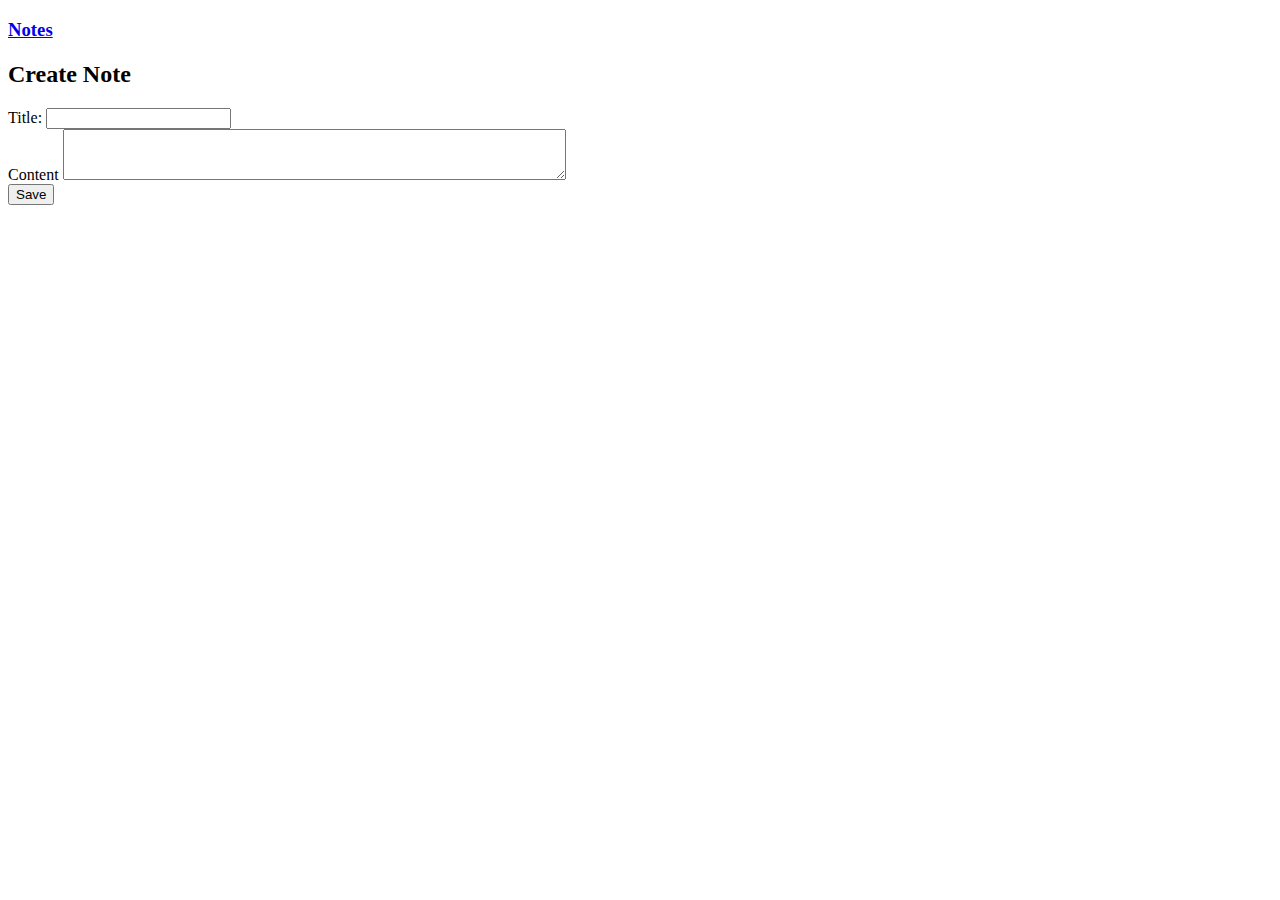
<file: Notes/bin/main/templates/create.html>
<!DOCTYPE HTML>
<html lang="en"
      xmlns="http://www.w3.org/1999/xhtml"
      xmlns:th="http://www.thymeleaf.org"
      xmlns:layout="http://www.ultraq.net.nz/thymeleaf/layout"
      layout:decorate="default">
    <head>
        <title>Create Note</title>
    </head>
    <body>
        <div layout:fragment="content" class="row">
            <div class="col-xs-8 col-md-8">
                <h3>
                    <a href="/notes" class="btn btn-lg btn-primary"><i class="fas fa-list"></i> Notes</a>
                </h3>
                <h2>Create Note</h2>
                <form action="/notes/save">
                    <div class="form-group">
                        <label for="title">Title:</label>
                        <input type="text" class="form-control" name="title" />
                    </div>
                    <div class="form-group">
                        <label for="content">Content</label>
                        <textarea class="form-control" name="content" cols="60" rows="3"></textarea>
                    </div>
                    <button type="submit" class="btn btn-success"><i class="fas fa-save"></i> Save</button>
                </form>
            </div>
        </div>
    </body>
</html>
</file>
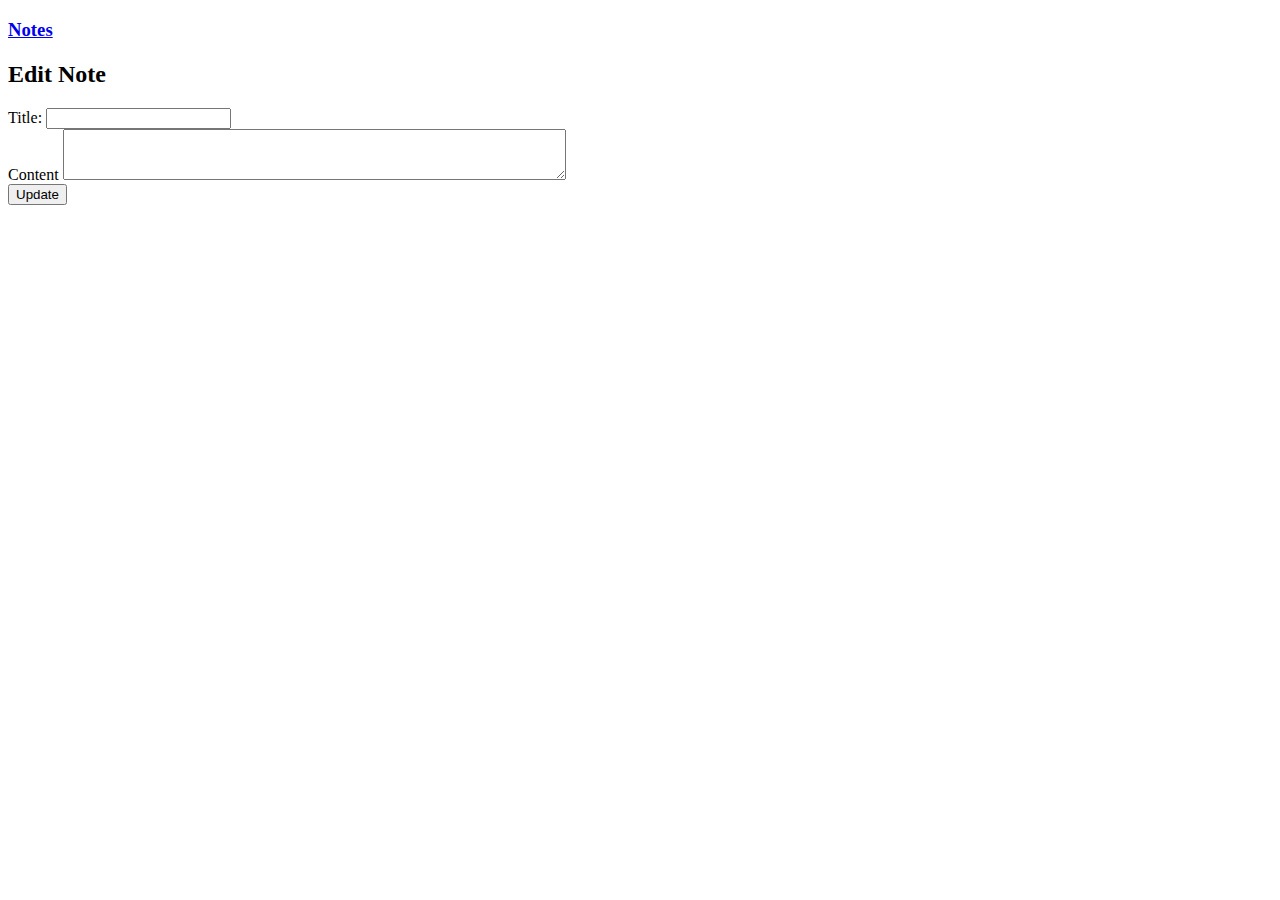
<file: Notes/bin/main/templates/edit.html>
<!DOCTYPE HTML>
<html lang="en"
      xmlns="http://www.w3.org/1999/xhtml"
      xmlns:th="http://www.thymeleaf.org"
      xmlns:layout="http://www.ultraq.net.nz/thymeleaf/layout"
      layout:decorate="default">
    <head>
        <title>Edit Note</title>
    </head>
    <body>
        <div layout:fragment="content" class="row">
            <div class="col-xs-8 col-md-8">
                <h3>
                    <a href="/notes" class="btn btn-lg btn-primary"><i class="fas fa-list"></i> Notes</a>
                </h3>
                <h2>Edit Note</h2>
                <form action="/notes/update">
                    <div class="form-group">
                        <label for="title">Title:</label>
                        <input type="text" class="form-control" name="title" th:value="${note.title}" />
                    </div>
                    <div class="form-group">
                        <label for="content">Content</label>
                        <textarea class="form-control" name="content" cols="60" rows="3" th:text="${note.content}"></textarea>
                    </div>
                    <input type="hidden" name="id" th:value="${note.id}" />
                    <button type="submit" class="btn btn-success"><i class="fas fa-save"></i> Update</button>
                </form>
            </div>
        </div>
    </body>
</html>
</file>
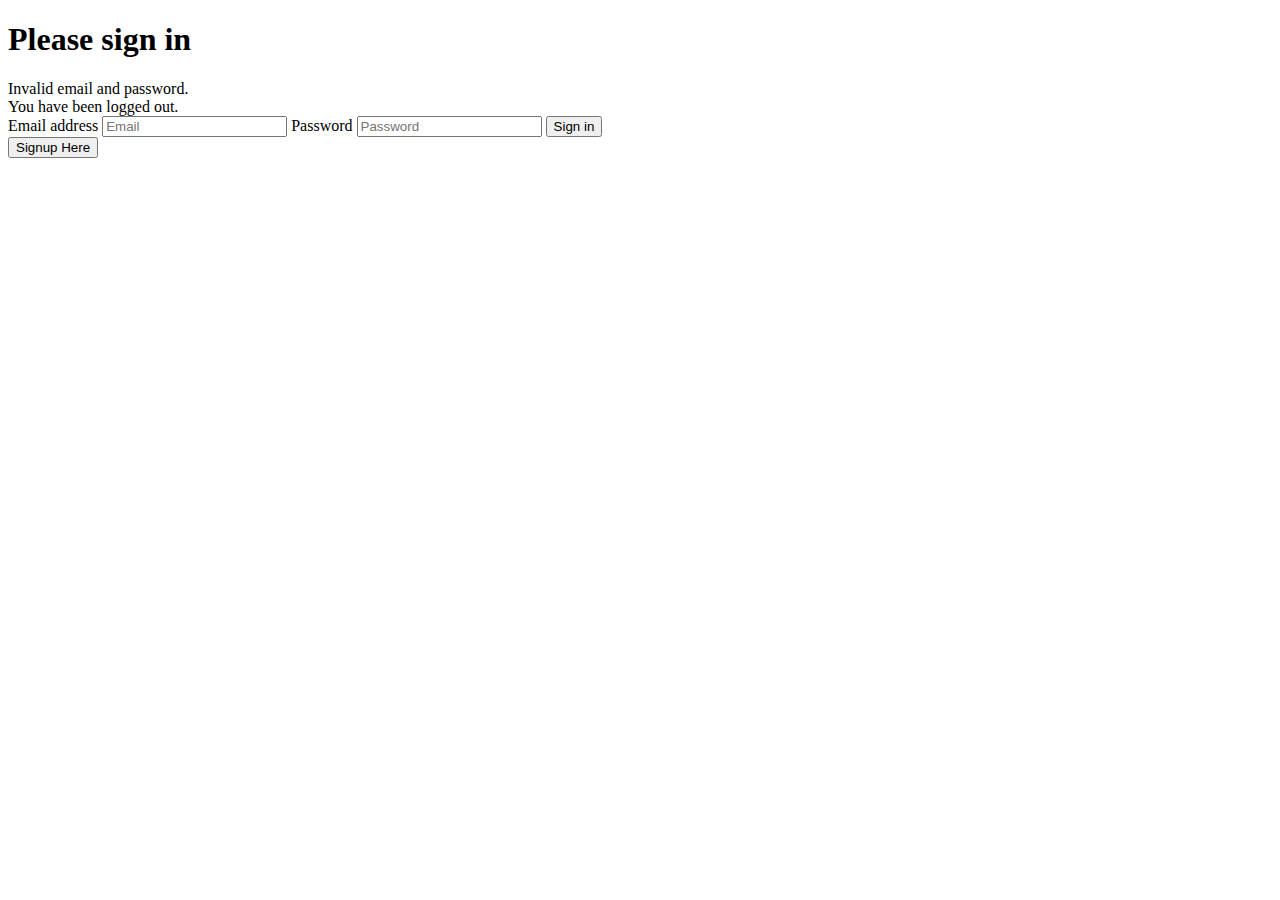
<file: Notes/bin/main/templates/login.html>
<!DOCTYPE html>
<html lang="en"
      xmlns="http://www.w3.org/1999/xhtml"
      xmlns:th="http://www.thymeleaf.org"
      xmlns:layout="http://www.ultraq.net.nz/thymeleaf/layout"
      layout:decorate="default">
    <head>
        <title>Login</title>
    </head>
    <body class="text-center">
        <div layout:fragment="content">
            <form class="form-signin" th:action="@{/login}" method="post">
                <h1 class="h3 mb-3 font-weight-normal">Please sign in</h1>
                <div th:if="${param.error}">
                    Invalid email and password.
                </div>
                <div th:if="${param.logout}">
                    You have been logged out.
                </div>
                <label for="inputEmail" class="sr-only">Email address</label>
                <input type="email" name="email" id="inputEmail" class="form-control" placeholder="Email" required />
                <label for="inputPassword" class="sr-only">Password</label>
                <input type="password" name="password" id="inputPassword" class="form-control" placeholder="Password" required />
                <button class="btn btn-lg btn-primary btn-block" type="submit">Sign in</button>
            </form>
            <form class="form-signin" th:action="@{/signup}" method="get">
                <button class="btn btn-md btn-success btn-block" type="Submit">Signup Here</button>
            </form>
        </div>
    </body>
</html>
</file>
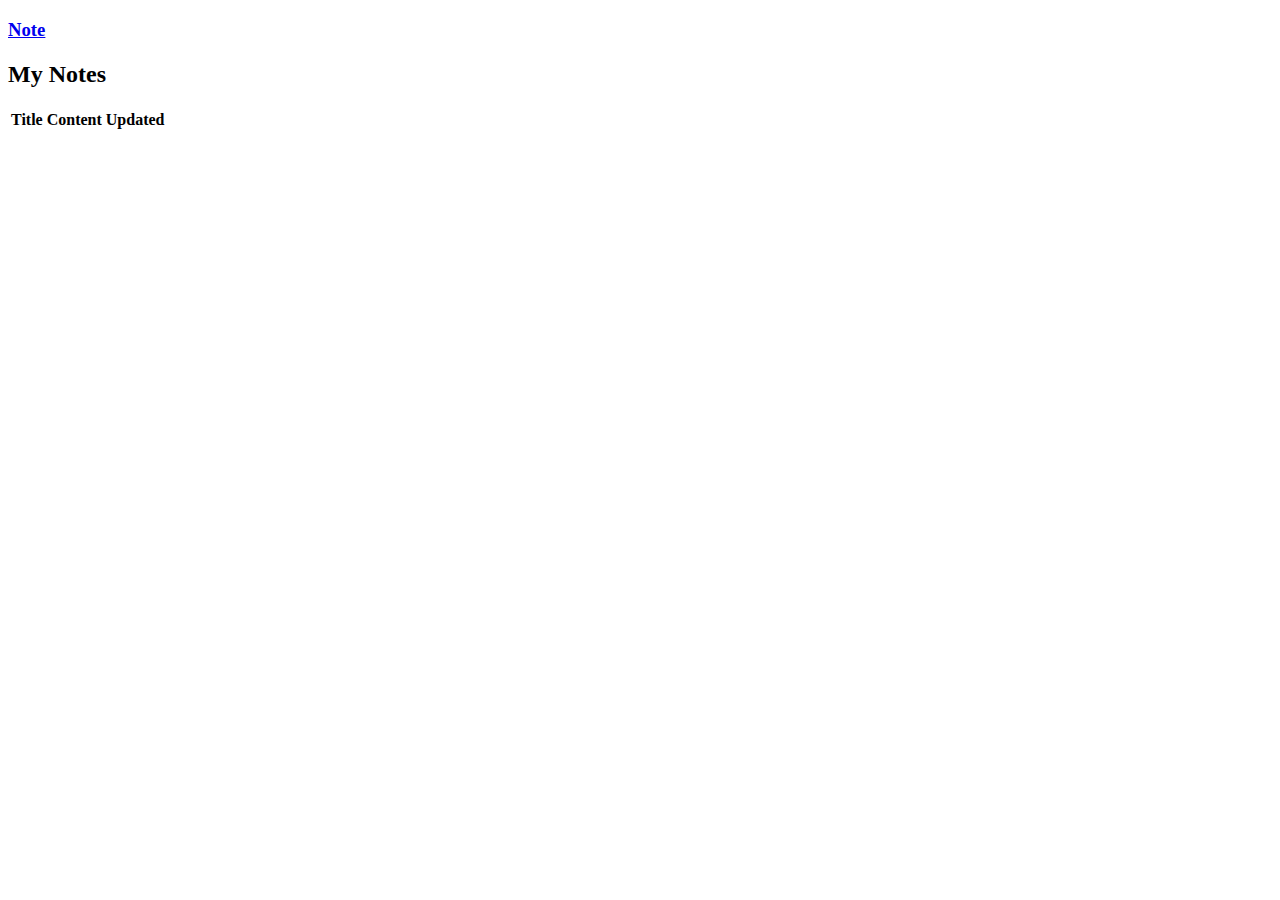
<file: Notes/bin/main/templates/notes.html>
<!DOCTYPE HTML>
<html lang="en"
      xmlns="http://www.w3.org/1999/xhtml"
      xmlns:th="http://www.thymeleaf.org"
      xmlns:layout="http://www.ultraq.net.nz/thymeleaf/layout"
      layout:decorate="default">
    <head>
        <title>Home</title>
    </head>
    <body>
        <div layout:fragment="content" class="row">
            <div class="col-xs-8 col-md-8">
                <h3>
                    <a href="/notes/create" class="btn btn-primary"><i class="fas fa-plus-square"></i> Note</a>
                </h3>
                <h2>My Notes</h2>
                <div class="table-responsive">
                    <table class="table" id="notes-table">
                        <thead>
                            <tr>
                                <th>Title</th>
                                <th>Content</th>
                                <th>Updated</th>
                            </tr>
                        </thead>
                        <tbody>
                            <tr th:each="note : ${notes}">
                                <td><a th:text="${note.title}" th:href="@{'/notes/show/' + ${note.id}}"></a></td>
                                <td th:text="${note.content}"></td>
                                <td th:text="${new java.text.SimpleDateFormat('dd MMM yyyy').format(note.updated)}"></td>
                            </tr>
                        </tbody>
                    </table>
                </div>
            </div>
        </div>
    </body>
</html>
</file>
<file: Practica2/css/stylesheet.css>
.bg-dark{
    background:transparent !important;
    transition: 750ms ease;
}

.bg-dark.scrolled{
    background: black !important;
}




.img-wrapper {
    position: relative;
   }
  
  .img-responsive {
    width: 100%;
    height: auto;
  }

.img-overlay {
    position: absolute;
    top: 0;
    bottom: 0;
    left: 0;
    right: 0;
    text-align: center;
  }
  
  .img-overlay:before {
    content: ' ';
    display: block;
    /* adjust 'height' to position overlay content vertically */
    height: 70%;
  }
  .title-overlay {
    position: absolute;
    top: 0;
    bottom: 0;
    left: 0;
    right: 0;
    text-align: center;
  }
  
  .title-overlay:before {
    content: ' ';
    display: block;
    /* adjust 'height' to position overlay content vertically */
    height: 60%;
  }
  .btn-responsive {
    /* matches 'btn-md' */
    padding: 10px 16px;
    font-size: 16px;
    line-height: 1.3333333;
    border-radius: 6px;
  }
  
  .bigscreen{
    font-size:150px;
  }
  .space-row{
    margin-bottom: 40px;
    margin-left: 20px;
    margin-right: 20px;
  }

  .space-top{
    margin-top: 50px;
  }

  .reduce-margin{
    margin-left: 40px;
    margin-right: 40px;
  }
  
  .table{
    margin: auto;
    width:70% !important;
  }

  .button-width{
    margin:auto;
    width:30% !important;
    height:10% !important;
    font-size: 111% !important;
  }
</file>
<file: TP FINAL/pages/stylephp.css>
.border5 {
    border-width: 1px;
    border-style: solid;
    border-color: #f1f2f7;
    border-collapse: collapse;
    margin-left: auto;
    margin-right: auto;
    align-items: center;
    text-align: left;
    width: 200px;
}

.border5s {
    border-width: 1px;
    border-style: solid;
    border-color: #f1f2f7;
    border-collapse: collapse;
    margin-left: auto;
    margin-right: auto;
    align-items: center;
    text-align: left;
    width: 200px;
    color: #064358;
}

.border1 {

    margin-left: auto;
    margin-right: auto;
    align-items: center;
    width: 1500px;
}

.border2 {
    width: 20px;
    border-width: 1px;
    border-style: solid;
    border-color: #f1f2f7;
    border-collapse: collapse;
}

.border2s {
    width: 20px;
    border-width: 1px;
    border-style: solid;
    border-color: #f1f2f7;
    border-collapse: collapse;
    color: #064358;
}

.border3 {
    width: 100px;
    border-width: 1px;
    border-style: solid;
    border-color: #f1f2f7;
    border-collapse: collapse;
}

.border3s {
    width: 100px;
    border-width: 1px;
    border-style: solid;
    border-color: #f1f2f7;
    border-collapse: collapse;
    color: #064358;
}

.border4 {
    width: 100px;
    border-width: 1px;
    border-style: solid;
    border-color: #f1f2f7;
    border-collapse: collapse;
    margin-left: auto;
    margin-right: auto;
}

.flex {
    display: flex;
    flex-direction: row;
    flex-wrap: nowrap;
    justify-content: center;
    align-items: baseline;
    align-content: center;
}

.margin {
    margin: 20px;
    border-style: solid;
    border-width: 3px;
    border-color: #064358;
}

.margina {
    align-items: center;
    margin-left: auto;
    margin-right: auto;
    width: 550px;
    border-style: solid;
    border-width: 3px;
    border-color: #064358;
}

.border6 {
    border-style: solid;
    border-width: 3px;
    border-color: #064358;
}

.margin2 {
    margin: 20px;
    text-align: right;
    padding: 20px;
}

.margina2 {
    margin: 20px;
    text-align: right;
    padding: 20px;
    margin-right: 70px;
}

.set {
    justify-content: center;
    align-items: center;
    display: block;
    margin: auto;
    color: #064358;
    text-align: center;
    margin-top: 10px;
}

.fie {
    margin-left: auto;
    margin-right: auto;
    max-width: 1100px;
}

.button {
    width: 50px;
    border-radius: 30px;
}

.table {
    margin-top: 100px;
}

.h {
    color: #064358;
    text-align: center;
    margin: 40px;
    margin-top: 70px;
    font-weight: 600;
}

.p {
    text-align: center;
    position: absolute;
    top: 7%;
    /* border-radius: 20px; */
    height: 100px;
    width: 100%;
    background-color: rgb(255, 85, 85);
    font-size: 30px;
    font-weight: 700;
    color: #f1f2f7;
}

.ps {
    text-align: center;
    position: relative;
    bottom: 40%;
    left: 40%;
    /* border-radius: 150px; */
    height: 100px;
    width: 700px;
    background-color: rgb(255, 85, 85);
    font-size: 30px;
    font-weight: 700;
    color: #f1f2f7;
}

.p2 {
    text-align: center;
    position: absolute;
    top: 7%;
    /* border-radius: 20px; */
    height: 100px;
    width: 100%;
    background-color: rgb(255, 85, 85);
    font-size: 30px;
    font-weight: 700;
    color: #f1f2f7;
}

.s {text-align: center;
    position: absolute;
    top: 7%;
    /* border-radius: 20px; */
    height: 100px;
    width: 100%;
    background-color: rgb(31, 255, 31);
    font-size: 30px;    
    font-weight: 700;
    color: #f1f2f7;
}

.s2 {
    text-align: center;
    position: absolute;
    top: 7%;
    /* border-radius: 20px; */
    height: 100px;
    width: 100%;
    background-color: rgb(31, 255, 31);
    font-size: 30px;    
    font-weight: 700;
    color: #f1f2f7;
}

.acf {
	display: flex;
	flex-direction: row;
	flex-wrap: nowrap;
	justify-content: center;
	align-items: baseline;
	align-content: stretch;
}

.rest {width: max-content;
    list-style-type: none;
    display: flex;
    flex-direction: row;
    flex-wrap: wrap;
    justify-content: space-around;
    align-items: stretch;
    align-content: stretch;
    /* border-style: solid; */
    border-width: 5px;
    border-color: black;
    width: 500px;
    margin-left: auto;
    margin-right: auto;
    text-align: center;
font-size: 30px;
font-weight: 600;
color:#f1f2f7;
background-color: #064358;
border-radius: 60px;
padding: 0px;
}

.rest2 {width: max-content;
    list-style-type: none;
    display: flex;
    flex-direction: row;
    flex-wrap: wrap;
    justify-content: space-around;
    align-items: stretch;
    align-content: stretch;
    /* border-style: solid; */
    border-width: 5px;
    border-color: rgb(255, 255, 255);
    width: 300px;
    margin-left: auto;
    margin-right: auto;
    text-align: center;
font-size: 30px;
font-weight: 600;
color:#f1f2f7;
background-color: #064358;
border-radius: 60px;
text-align: center;
padding: 0px;
}

.pres {
    width: 900px;
    margin-left: auto;
    margin-right: auto;
    text-align: justify;
}

.service {
    padding: 10px;
    background-color: #ffffff;
    border-width: 2px;
    border-style: solid;
    border-color: #f1f2f7;
}

.padd {padding-left: 10px;
    text-align: center;
margin-left: 20px;
background-color: #f1f2f7;}

.fond {
width: 1000px;
margin-left: auto;
margin-right: auto;
padding: 20px;}

.h2 {
    color: #064358;
    text-align: center;
    font-weight: 600;
    margin-bottom: 40px;
    margin-top: 60px;
}

.padd2 {padding-left: 10px;
    text-align: center;
margin-left: 20px;
border: 3px;
font-weight: 350;
font-size: 20px;}

.pt {padding-top: 10px;}

.film4 {display: flex;
    flex-direction: row;
    flex-wrap: nowrap;
    justify-content: center;
    align-items: baseline;
    align-content: flex-start;}

.film5 {padding: 30px;}

.tp {color: #064358;
    font-weight: 400;}
    
.tp2 {color: #064358;
    font-weight: 400;
    margin-bottom: 70px;
}
    
.tp3 {color: #064358;
    font-weight: 400;
    margin-bottom: 20px;
}


.bg-dark{
    background:transparent !important;
    transition: 750ms ease;
}

.bg-dark.scrolled{
    background: black !important;
}




.img-wrapper {
    position: relative;
   }
  
  .img-responsive {
    width: 100%;
    height: auto;
  }

.img-overlay {
    position: absolute;
    top: 0;
    bottom: 0;
    left: 0;
    right: 0;
    text-align: center;
  }
  
  .img-overlay:before {
    content: ' ';
    display: block;
    /* adjust 'height' to position overlay content vertically */
    height: 70%;
  }
  .title-overlay {
    position: absolute;
    top: 0;
    bottom: 0;
    left: 0;
    right: 0;
    text-align: center;
  }
  
  .title-overlay:before {
    content: ' ';
    display: block;
    /* adjust 'height' to position overlay content vertically */
    height: 60%;
  }
  .btn-responsive {
    /* matches 'btn-md' */
    padding: 10px 16px;
    font-size: 16px;
    line-height: 1.3333333;
    border-radius: 6px;
  }
  
  .bigscreen{
    font-size:150px;
  }
  .space-row{
    margin-bottom: 40px;
    margin-left: 20px;
    margin-right: 20px;
  }

  .space-top{
    margin-top: 50px;
  }

  .reduce-margin{
    margin-left: 40px;
    margin-right: 40px;
  }
  
  .table{
    margin: auto;
    width:70% !important;
  }

  .button-width{
    margin:auto;
    width:30% !important;
    height:10% !important;
    font-size: 111% !important;
  }
</file>
